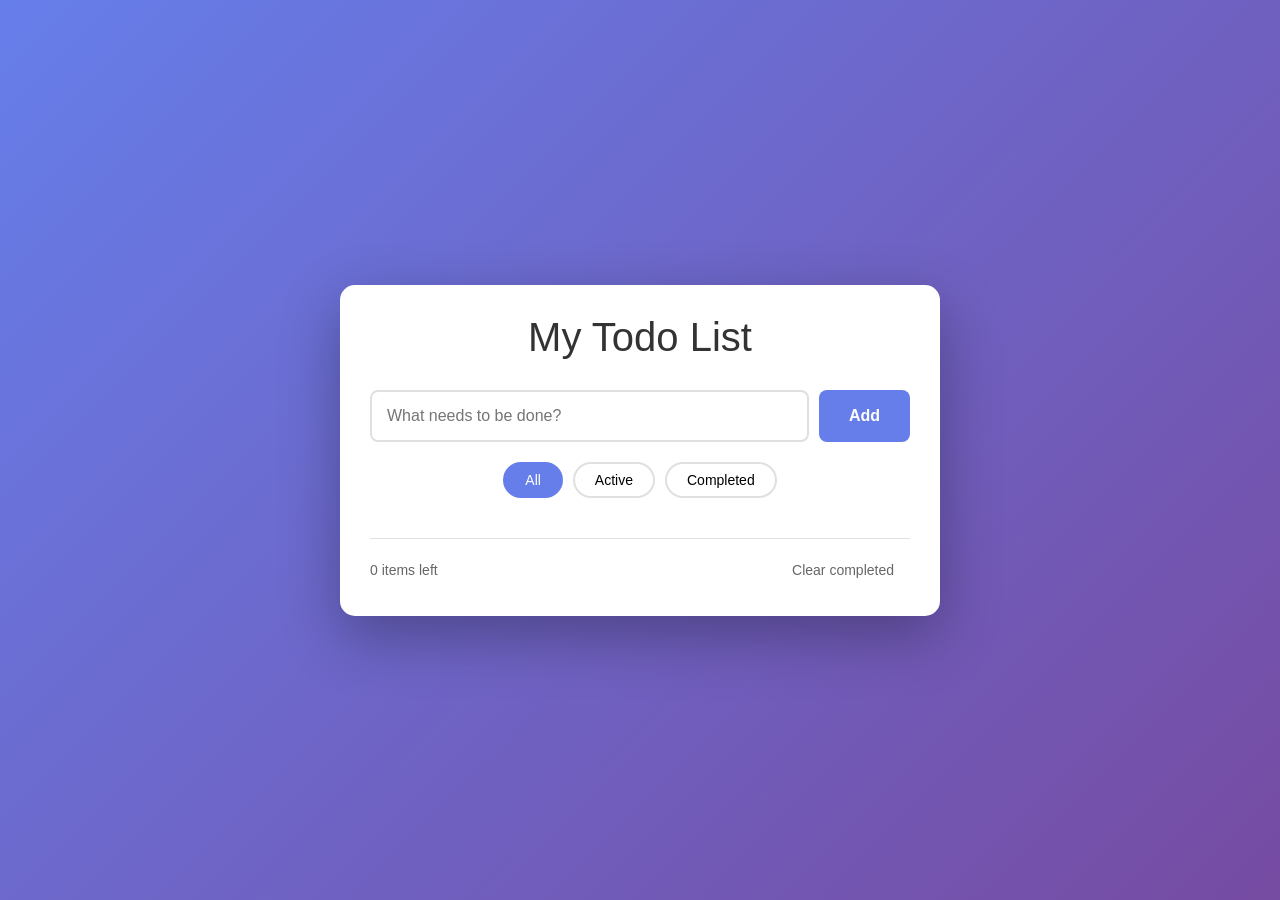
<file: index.html>
<!DOCTYPE html>
<html lang="en">
<head>
    <meta charset="UTF-8">
    <meta name="viewport" content="width=device-width, initial-scale=1.0">
    <title>Todo App</title>
    <link rel="stylesheet" href="styles.css">
</head>
<body>
    <div class="container">
        <h1>My Todo List</h1>

        <div class="input-section">
            <input type="text" id="todoInput" placeholder="What needs to be done?" autocomplete="off">
            <button id="addBtn">Add</button>
        </div>

        <div class="filters">
            <button class="filter-btn active" data-filter="all">All</button>
            <button class="filter-btn" data-filter="active">Active</button>
            <button class="filter-btn" data-filter="completed">Completed</button>
        </div>

        <ul id="todoList" class="todo-list"></ul>

        <div class="footer">
            <span id="itemCount">0 items left</span>
            <button id="clearCompleted">Clear completed</button>
        </div>
    </div>

    <script src="app.js"></script>
</body>
</html>
</file>
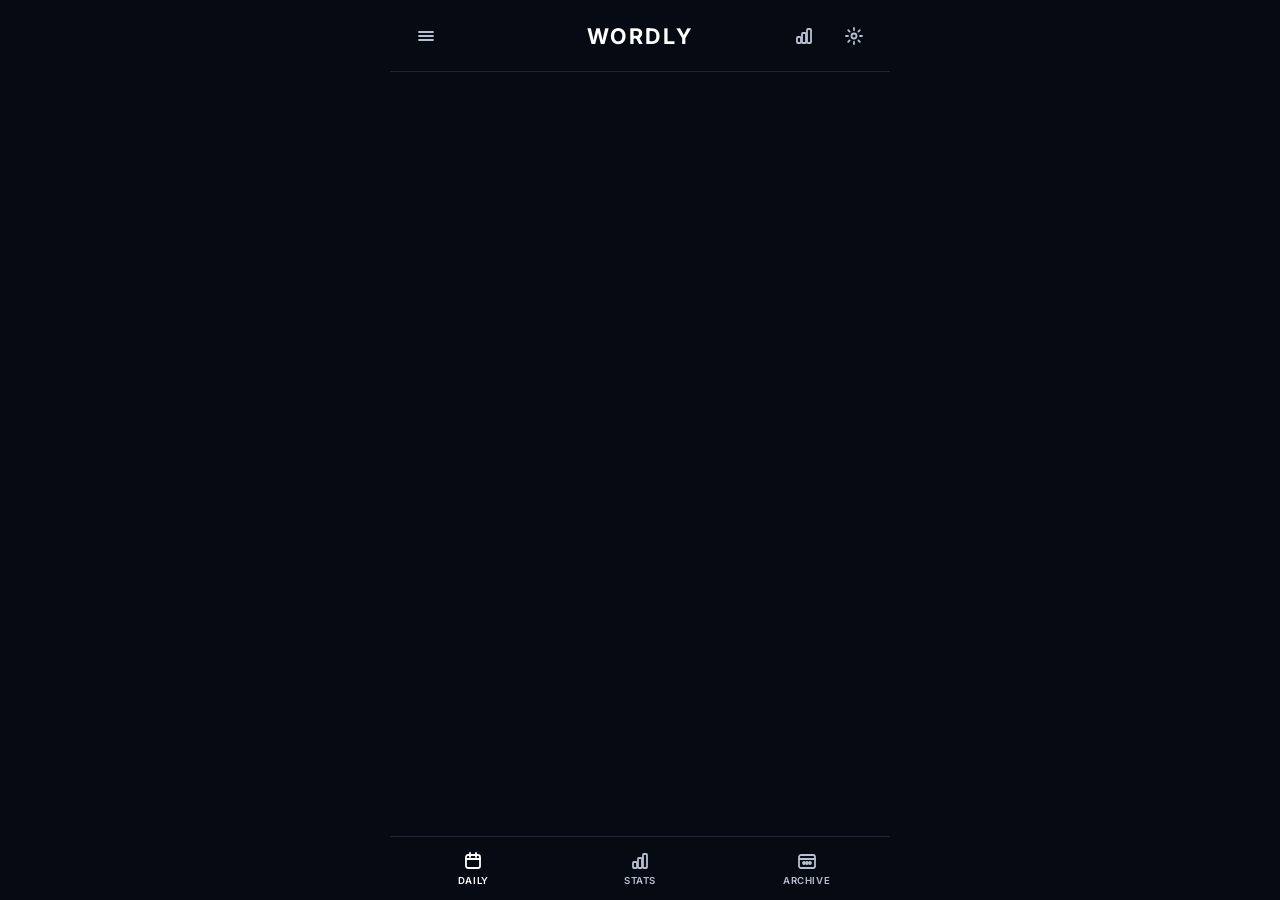
<file: lexis.html>
<!DOCTYPE html>
<html lang="en">
<head>
<meta charset="UTF-8">
<meta name="viewport" content="width=device-width, initial-scale=1.0">
<title>WORDLY</title>
<style>
@import url('https://fonts.googleapis.com/css2?family=Inter:wght@400;500;600;700&display=swap');

*, *::before, *::after { box-sizing: border-box; margin: 0; padding: 0; }

:root {
  --bg:           #060A12;
  --surface:      #101723;
  --border-empty: #1E2535;
  --border-filled:#3A4558;
  --text:         #FFFFFF;
  --text-2:       #B8C0D0;
  --green:        #65C466;
  --yellow:       #D9B43B;
  --gray:         #2D3545;
  --key-bg:       #1A2233;
  --tile-size:    62px;
  --tile-gap:     8px;
  --radius-tile:  12px;
  --radius-key:   10px;
}

html, body { height: 100%; }

body {
  background: var(--bg);
  color: var(--text);
  font-family: 'Inter', system-ui, -apple-system, sans-serif;
  height: 100dvh;
  display: flex;
  flex-direction: column;
  align-items: center;
  overflow: hidden;
}

/* ── Header ── */
header {
  width: 100%;
  max-width: 500px;
  height: 72px;
  flex-shrink: 0;
  display: flex;
  align-items: center;
  justify-content: space-between;
  padding: 0 20px;
  border-bottom: 1px solid var(--border-empty);
}

.header-side {
  display: flex;
  align-items: center;
  gap: 18px;
  width: 80px;
}

.header-side.right { justify-content: flex-end; }

.icon-btn {
  background: none;
  border: none;
  color: var(--text-2);
  cursor: pointer;
  padding: 6px;
  display: flex;
  align-items: center;
  justify-content: center;
  border-radius: 8px;
  transition: color 0.15s, background 0.15s;
}
.icon-btn:hover { color: var(--text); background: var(--surface); }

header h1 {
  font-size: 1.35rem;
  font-weight: 700;
  letter-spacing: 0.12em;
  color: var(--text);
}

/* ── Toast ── */
#toast {
  position: fixed;
  top: 88px;
  left: 50%;
  transform: translateX(-50%) translateY(-6px);
  background: var(--text);
  color: var(--bg);
  padding: 10px 22px;
  border-radius: 100px;
  font-size: 0.78rem;
  font-weight: 600;
  letter-spacing: 0.04em;
  opacity: 0;
  pointer-events: none;
  transition: opacity 0.15s, transform 0.15s;
  z-index: 200;
  white-space: nowrap;
}
#toast.show {
  opacity: 1;
  transform: translateX(-50%) translateY(0);
}

/* ── Main area ── */
#game-view {
  flex: 1;
  display: flex;
  flex-direction: column;
  align-items: center;
  width: 100%;
  max-width: 500px;
  overflow: hidden;
  min-height: 0;
}

/* ── Grid ── */
#grid-container {
  flex: 1;
  display: flex;
  align-items: center;
  justify-content: center;
  padding: 16px 20px 8px;
  min-height: 0;
}

#grid {
  display: grid;
  grid-template-rows: repeat(6, var(--tile-size));
  grid-template-columns: repeat(5, var(--tile-size));
  gap: var(--tile-gap);
}

/* ── Tile ── */
.tile {
  width: var(--tile-size);
  height: var(--tile-size);
  perspective: 400px;
  cursor: default;
}

.tile-inner {
  width: 100%;
  height: 100%;
  position: relative;
  transform-style: preserve-3d;
  transition: transform 0.35s cubic-bezier(0.45, 0.05, 0.55, 0.95);
}

.tile.flipped .tile-inner {
  transform: rotateY(180deg);
}

.tile-front,
.tile-back {
  position: absolute;
  inset: 0;
  display: flex;
  align-items: center;
  justify-content: center;
  font-size: 1.5rem;
  font-weight: 700;
  letter-spacing: 0.05em;
  backface-visibility: hidden;
  -webkit-backface-visibility: hidden;
  border-radius: var(--radius-tile);
  border: 1.5px solid var(--border-empty);
}

.tile-front {
  background: var(--bg);
  color: var(--text);
}

.tile-back {
  background: var(--gray);
  color: var(--text);
  border-color: transparent;
  transform: rotateY(180deg);
}

.tile-back.green  { background: var(--green); }
.tile-back.yellow { background: var(--yellow); }
.tile-back.gray   { background: var(--gray); }

/* letter pop on entry */
.tile.pop .tile-front {
  animation: tilePop 0.15s ease-out;
}

@keyframes tilePop {
  0%   { transform: scale(0.95); }
  60%  { transform: scale(1.04); border-color: var(--border-filled); }
  100% { transform: scale(1.0); }
}

.tile.filled .tile-front {
  border-color: var(--border-filled);
  background: var(--surface);
}

/* shake */
@keyframes shake {
  0%, 100% { transform: translateX(0); }
  15%  { transform: translateX(-7px); }
  30%  { transform: translateX(7px); }
  45%  { transform: translateX(-5px); }
  60%  { transform: translateX(5px); }
  75%  { transform: translateX(-3px); }
  90%  { transform: translateX(3px); }
}

/* win wave — translates on Y, Apple-style */
.tile.wave .tile-inner {
  animation: tileWave 0.5s ease-in-out forwards;
}

@keyframes tileWave {
  0%   { transform: rotateY(180deg) translateY(0); }
  25%  { transform: rotateY(180deg) translateY(-12px); }
  50%  { transform: rotateY(180deg) translateY(0px); }
  75%  { transform: rotateY(180deg) translateY(-5px); }
  100% { transform: rotateY(180deg) translateY(0); }
}

/* ── Keyboard ── */
#keyboard {
  width: 100%;
  max-width: 500px;
  padding: 0 6px 12px;
  flex-shrink: 0;
  display: flex;
  flex-direction: column;
  gap: 6px;
}

.kb-row {
  display: flex;
  justify-content: center;
  gap: 5px;
}

.key {
  height: 52px;
  min-width: 32px;
  padding: 0 4px;
  background: var(--key-bg);
  border: none;
  border-radius: var(--radius-key);
  color: var(--text);
  font-family: inherit;
  font-size: 0.78rem;
  font-weight: 600;
  letter-spacing: 0.04em;
  cursor: pointer;
  display: flex;
  align-items: center;
  justify-content: center;
  user-select: none;
  -webkit-tap-highlight-color: transparent;
  transition: background 0.18s, color 0.18s, transform 0.08s;
  flex: 1;
  max-width: 40px;
}

.key.wide { max-width: 60px; font-size: 0.66rem; letter-spacing: 0; }
.key:active { transform: scale(0.91); }

.key.green  { background: var(--green);  color: #fff; }
.key.yellow { background: var(--yellow); color: #fff; }
.key.gray   { background: var(--gray);   color: var(--text-2); }

/* ── Victory Card ── */
#victory-card {
  position: absolute;
  bottom: calc(var(--kb-height, 160px) + 16px);
  left: 50%;
  transform: translateX(-50%) translateY(12px);
  background: var(--surface);
  border: 1px solid var(--border-filled);
  border-radius: 18px;
  padding: 20px 28px;
  display: flex;
  flex-direction: column;
  align-items: flex-start;
  gap: 6px;
  min-width: 280px;
  opacity: 0;
  pointer-events: none;
  transition: opacity 0.25s, transform 0.25s cubic-bezier(0.34, 1.56, 0.64, 1);
  z-index: 60;
}
#victory-card.show {
  opacity: 1;
  pointer-events: all;
  transform: translateX(-50%) translateY(0);
}

.vc-top {
  display: flex;
  align-items: center;
  gap: 10px;
  width: 100%;
}

.vc-check {
  width: 28px;
  height: 28px;
  border-radius: 50%;
  background: var(--green);
  display: flex;
  align-items: center;
  justify-content: center;
  flex-shrink: 0;
}

.vc-check svg { display: block; }

.vc-title {
  font-size: 1rem;
  font-weight: 700;
  color: var(--text);
  flex: 1;
}

.vc-share {
  background: var(--green);
  border: none;
  border-radius: 10px;
  color: #fff;
  font-family: inherit;
  font-size: 0.75rem;
  font-weight: 700;
  letter-spacing: 0.04em;
  padding: 8px 18px;
  cursor: pointer;
  transition: background 0.15s, transform 0.08s;
  flex-shrink: 0;
}
.vc-share:hover  { background: #79d67a; }
.vc-share:active { transform: scale(0.94); }

.vc-word-line {
  font-size: 0.82rem;
  color: var(--text-2);
  font-weight: 500;
}
.vc-word-line strong {
  color: var(--green);
  font-weight: 700;
  letter-spacing: 0.04em;
}

.vc-divider {
  width: 100%;
  height: 1px;
  background: var(--border-empty);
  margin: 4px 0;
}

.vc-actions {
  display: flex;
  gap: 10px;
  width: 100%;
}

.vc-btn-secondary {
  flex: 1;
  background: var(--border-empty);
  border: none;
  border-radius: 10px;
  color: var(--text);
  font-family: inherit;
  font-size: 0.75rem;
  font-weight: 600;
  padding: 10px 0;
  cursor: pointer;
  transition: background 0.15s, transform 0.08s;
  text-align: center;
}
.vc-btn-secondary:hover  { background: var(--border-filled); }
.vc-btn-secondary:active { transform: scale(0.94); }

/* ── Loss Card ── */
#loss-card {
  position: absolute;
  bottom: calc(var(--kb-height, 160px) + 16px);
  left: 50%;
  transform: translateX(-50%) translateY(12px);
  background: var(--surface);
  border: 1px solid var(--border-empty);
  border-radius: 18px;
  padding: 20px 28px;
  display: flex;
  flex-direction: column;
  gap: 8px;
  min-width: 280px;
  opacity: 0;
  pointer-events: none;
  transition: opacity 0.25s, transform 0.25s cubic-bezier(0.34, 1.56, 0.64, 1);
  z-index: 60;
}
#loss-card.show {
  opacity: 1;
  pointer-events: all;
  transform: translateX(-50%) translateY(0);
}

.lc-label {
  font-size: 0.7rem;
  letter-spacing: 0.14em;
  color: var(--text-2);
  text-transform: uppercase;
  font-weight: 600;
}
.lc-word {
  font-size: 1.8rem;
  font-weight: 700;
  letter-spacing: 0.12em;
  color: var(--text);
  line-height: 1;
}
.lc-msg {
  font-size: 0.82rem;
  color: var(--text-2);
}
.lc-btn {
  margin-top: 4px;
  background: var(--surface);
  border: 1px solid var(--border-filled);
  border-radius: 10px;
  color: var(--text);
  font-family: inherit;
  font-size: 0.78rem;
  font-weight: 600;
  padding: 11px 0;
  cursor: pointer;
  transition: background 0.15s, transform 0.08s;
  text-align: center;
  letter-spacing: 0.04em;
}
.lc-btn:hover  { background: var(--border-empty); }
.lc-btn:active { transform: scale(0.96); }

/* ── Stats overlay ── */
#stats-view {
  display: none;
  flex-direction: column;
  width: 100%;
  max-width: 500px;
  flex: 1;
  padding: 24px 24px 16px;
  overflow-y: auto;
  gap: 20px;
}
#stats-view.active { display: flex; }

.stats-heading {
  font-size: 0.68rem;
  letter-spacing: 0.18em;
  text-transform: uppercase;
  color: var(--text-2);
  font-weight: 600;
}

.stats-cards {
  display: grid;
  grid-template-columns: repeat(4, 1fr);
  gap: 10px;
}

.stat-card {
  background: var(--surface);
  border-radius: 14px;
  padding: 14px 8px;
  display: flex;
  flex-direction: column;
  align-items: center;
  gap: 4px;
}
.stat-card .num {
  font-size: 1.7rem;
  font-weight: 700;
  color: var(--text);
  line-height: 1;
}
.stat-card .lbl {
  font-size: 0.62rem;
  color: var(--text-2);
  text-align: center;
  letter-spacing: 0.04em;
  font-weight: 500;
}

.dist-row {
  display: flex;
  align-items: center;
  gap: 8px;
  font-size: 0.78rem;
}
.dist-row .guess-num {
  color: var(--text-2);
  font-weight: 600;
  width: 12px;
  text-align: center;
  flex-shrink: 0;
}
.dist-bar-wrap {
  flex: 1;
  height: 26px;
  background: var(--surface);
  border-radius: 6px;
  overflow: hidden;
}
.dist-bar {
  height: 100%;
  background: var(--gray);
  border-radius: 6px;
  display: flex;
  align-items: center;
  padding: 0 10px;
  font-size: 0.72rem;
  font-weight: 700;
  color: var(--text);
  min-width: 28px;
  transition: width 0.6s cubic-bezier(0.4, 0, 0.2, 1);
}
.dist-bar.highlight { background: var(--green); }

/* ── Bottom Nav ── */
#bottom-nav {
  width: 100%;
  max-width: 500px;
  height: 64px;
  flex-shrink: 0;
  display: flex;
  align-items: center;
  border-top: 1px solid var(--border-empty);
  background: var(--bg);
}

.nav-btn {
  flex: 1;
  display: flex;
  flex-direction: column;
  align-items: center;
  justify-content: center;
  gap: 4px;
  background: none;
  border: none;
  color: var(--text-2);
  font-family: inherit;
  font-size: 0.6rem;
  font-weight: 600;
  letter-spacing: 0.06em;
  text-transform: uppercase;
  cursor: pointer;
  padding: 8px 0;
  transition: color 0.15s;
  -webkit-tap-highlight-color: transparent;
}
.nav-btn svg { transition: stroke 0.15s; }
.nav-btn.active { color: var(--text); }
.nav-btn.active svg { stroke: var(--text); }

/* ── Confetti ── */
#confetti-canvas {
  position: fixed;
  inset: 0;
  pointer-events: none;
  z-index: 49;
}

/* ── Responsive ── */
@media (max-width: 420px) {
  :root { --tile-size: 54px; --tile-gap: 6px; }
  .tile-front, .tile-back { font-size: 1.3rem; }
  .key { height: 48px; font-size: 0.74rem; }
  .key.wide { font-size: 0.62rem; max-width: 54px; }
  .stats-cards { grid-template-columns: repeat(2, 1fr); }
}
@media (max-width: 360px) {
  :root { --tile-size: 47px; --tile-gap: 5px; }
  .key { height: 44px; min-width: 26px; }
}
</style>
</head>
<body>

<header>
  <div class="header-side left">
    <button class="icon-btn" id="btn-menu" aria-label="Menu">
      <svg width="20" height="20" viewBox="0 0 20 20" fill="none" stroke="currentColor" stroke-width="1.8" stroke-linecap="round">
        <line x1="3" y1="6"  x2="17" y2="6"/>
        <line x1="3" y1="10" x2="17" y2="10"/>
        <line x1="3" y1="14" x2="17" y2="14"/>
      </svg>
    </button>
  </div>
  <h1>WORDLY</h1>
  <div class="header-side right">
    <button class="icon-btn" id="btn-stats" aria-label="Statistics">
      <svg width="20" height="20" viewBox="0 0 20 20" fill="none" stroke="currentColor" stroke-width="1.8" stroke-linecap="round" stroke-linejoin="round">
        <rect x="3"  y="11" width="4" height="6" rx="1"/>
        <rect x="8"  y="7"  width="4" height="10" rx="1"/>
        <rect x="13" y="3"  width="4" height="14" rx="1"/>
      </svg>
    </button>
    <button class="icon-btn" aria-label="Settings">
      <svg width="20" height="20" viewBox="0 0 20 20" fill="none" stroke="currentColor" stroke-width="1.8" stroke-linecap="round" stroke-linejoin="round">
        <circle cx="10" cy="10" r="2.5"/>
        <path d="M10 2v2M10 16v2M2 10h2M16 10h2M4.22 4.22l1.42 1.42M14.36 14.36l1.42 1.42M4.22 15.78l1.42-1.42M14.36 5.64l1.42-1.42"/>
      </svg>
    </button>
  </div>
</header>

<div id="toast"></div>
<canvas id="confetti-canvas"></canvas>

<!-- Game view -->
<div id="game-view" style="position:relative;">
  <div id="grid-container">
    <div id="grid"></div>
  </div>

  <div id="keyboard">
    <div class="kb-row" id="kb-row-0"></div>
    <div class="kb-row" id="kb-row-1"></div>
    <div class="kb-row" id="kb-row-2"></div>
  </div>

  <!-- Victory card -->
  <div id="victory-card">
    <div class="vc-top">
      <div class="vc-check">
        <svg width="14" height="14" viewBox="0 0 14 14" fill="none" stroke="#fff" stroke-width="2.2" stroke-linecap="round" stroke-linejoin="round">
          <polyline points="2,7 5.5,10.5 12,3.5"/>
        </svg>
      </div>
      <span class="vc-title">You got it!</span>
      <button class="vc-share">Share</button>
    </div>
    <p class="vc-word-line">The word was <strong id="vc-word"></strong></p>
    <div class="vc-divider"></div>
    <div class="vc-actions">
      <button class="vc-btn-secondary" id="vc-play-again">Play Again</button>
    </div>
  </div>

  <!-- Loss card -->
  <div id="loss-card">
    <span class="lc-label">The word was</span>
    <span class="lc-word" id="lc-word"></span>
    <span class="lc-msg">Better luck next time.</span>
    <button class="lc-btn" id="lc-play-again">Play Again</button>
  </div>
</div>

<!-- Stats view -->
<div id="stats-view">
  <span class="stats-heading">Statistics</span>
  <div class="stats-cards">
    <div class="stat-card"><span class="num" id="stat-played">0</span><span class="lbl">Played</span></div>
    <div class="stat-card"><span class="num" id="stat-win-pct">0%</span><span class="lbl">Win %</span></div>
    <div class="stat-card"><span class="num" id="stat-streak">0</span><span class="lbl">Streak</span></div>
    <div class="stat-card"><span class="num" id="stat-max-streak">0</span><span class="lbl">Best</span></div>
  </div>
  <span class="stats-heading">Guess Distribution</span>
  <div id="dist-chart"></div>
</div>

<script>
'use strict';

// ─────────────────────────────────────────────
// WORD LISTS
// ─────────────────────────────────────────────

// ~50 curated answer words (common, recognizable)
const ANSWERS = [
  'ADORE','AGENT','ALBUM','ALLEY','ANGEL','ANGER','APPLE','ARENA','ARROW','ATLAS',
  'AUDIO','BADGE','BAKER','BEACH','BEGIN','BELLE','BENCH','BERRY','BLADE','BLAND',
  'BLANK','BLAZE','BLISS','BLOCK','BLOOM','BLOWN','BOARD','BONUS','BOOZE','BRAIN',
  'BRAND','BRAVE','BREAD','BRINE','BRISK','BROKE','BROOK','BROTH','BROWN','BRUSH',
  'BUILD','BUILT','BUYER','CABIN','CAMEL','CANDY','CARGO','CARRY','CAUSE','CEDAR',
];

// Full valid word list (answers + extra valid guesses, ~250 words)
const VALID_WORDS = new Set([
'AARGH','AARON','ABACA','ABACI','ABACK','ABAFT','ABASE','ABASH','ABATE','ABBEY',
  'ABBOT','ABEAM','ABEND','ABETS','ABHOR','ABIDE','ABLED','ABLER','ABODE','ABORT',
  'ABOUT','ABOVE','ABSIT','ABUSE','ABUTS','ABUZZ','ABYSS','ACHED','ACHES','ACHOO',
  'ACIDS','ACING','ACKED','ACMES','ACNED','ACNES','ACORN','ACRES','ACRID','ACTED',
  'ACTIN','ACTOR','ACUTE','ADAGE','ADAMS','ADAPT','ADDED','ADDER','ADDLE','ADEPT',
  'ADIEU','ADIOS','ADLIB','ADMAN','ADMEN','ADMIN','ADMIT','ADMIX','ADOBE','ADOPT',
  'ADORE','ADORN','ADULT','ADZES','AEGIS','AERIE','AFFIX','AFIRE','AFOOT','AFORE',
  'AFOUL','AFTER','AGAIN','AGAPE','AGARS','AGATE','AGAVE','AGENT','AGILE','AGING',
  'AGLEY','AGLOW','AGONE','AGONY','AGORA','AGREE','AGUES','AHEAD','AHHHH','AHOLD',
  'AHOYS','AIDED','AIDER','AIDES','AILED','AIMED','AIMER','AIOLI','AIRED','AIRER',
  'AISLE','AITCH','AJUGA','ALACK','ALARM','ALBUM','ALDER','ALECK','ALEPH','ALERT',
  'ALGAE','ALGAL','ALGIN','ALIAS','ALIBI','ALICE','ALIEN','ALIGN','ALIKE','ALIVE',
  'ALKYD','ALKYL','ALLAH','ALLAN','ALLAY','ALLEN','ALLEY','ALLOT','ALLOW','ALLOY',
  'ALOES','ALOFT','ALOHA','ALONE','ALONG','ALOOF','ALOUD','ALPHA','ALTAR','ALTER',
  'ALTHO','ALTOS','ALUMS','ALWAY','AMAHS','AMASS','AMAZE','AMBER','AMBIT','AMBLE',
  'AMEBA','AMEND','AMENS','AMIDE','AMIGO','AMINE','AMINO','AMISS','AMITY','AMMOS',
  'AMONG','AMOUR','AMPED','AMPLE','AMPLY','AMUCK','AMUSE','AMYLS','ANDED','ANENT',
  'ANGEL','ANGER','ANGLE','ANGRY','ANGST','ANILE','ANIMA','ANIME','ANION','ANISE',
  'ANKHS','ANKLE','ANNAS','ANNEX','ANNIE','ANNOY','ANNUL','ANNUM','ANODE','ANOLE',
  'ANTED','ANTES','ANTIC','ANTIS','ANTSY','ANVIL','AORTA','APACE','APART','APERS',
  'APHID','APHIS','APIAN','APING','APISH','APNEA','APNIC','APORT','APPLE','APPLY',
  'APRIL','APRON','APSES','APSOS','APTLY','AQUAE','AQUAS','ARBOR','ARCED','ARDOR',
  'AREAL','AREAS','ARENA','ARGON','ARGOT','ARGUE','ARIAS','ARISE','ARITY','ARMED',
  'ARMOR','AROMA','AROSE','ARRAS','ARRAY','ARROW','ARSES','ARSON','ARTSY','ARUBA',
  'ARUMS','ASANA','ASCII','ASCOT','ASHEN','ASHES','ASIAN','ASIDE','ASKED','ASKER',
  'ASKEW','ASPEN','ASPIC','ASSAI','ASSAY','ASSED','ASSES','ASSET','ASTER','ASTIR',
  'ASTRO','ATILT','ATLAS','ATOLL','ATOMS','ATONE','ATRIA','ATTAR','ATTIC','AUDIO',
  'AUDIT','AUGER','AUGHT','AUGUR','AUNTS','AURAE','AURAL','AURAS','AURIC','AUTOS',
  'AVAIL','AVANT','AVAST','AVERS','AVERT','AVIAN','AVOID','AVOWS','AWAIT','AWAKE',
  'AWARD','AWARE','AWASH','AWAYS','AWFUL','AWING','AWOKE','AXELS','AXIAL','AXING',
  'AXIOM','AXLED','AXLES','AXMAN','AXMEN','AXONS','AYINS','AZINE','AZOIC','AZURE',
  'BABEL','BABES','BACKS','BACON','BADDY','BADGE','BADLY','BAGEL','BAGGY','BAHTS',
  'BAILS','BAIRN','BAITS','BAIZE','BAKED','BAKER','BAKES','BALDS','BALDY','BALED',
  'BALER','BALES','BALKS','BALKY','BALLS','BALLY','BALMS','BALMY','BALSA','BANAL',
  'BANDS','BANDY','BANES','BANGS','BANJO','BANKS','BANNS','BARBS','BARDS','BARED',
  'BARER','BARES','BARFS','BARFY','BARGE','BARIC','BARKS','BARKY','BARMS','BARMY',
  'BARNS','BARON','BARRY','BASAL','BASED','BASER','BASES','BASIC','BASIL','BASIN',
  'BASIS','BASKS','BASSI','BASSO','BASTE','BATCH','BATED','BATES','BATHE','BATHS',
  'BATIK','BATON','BATTY','BAUDS','BAULK','BAWDY','BAWLS','BAYED','BAYOU','BAZAR',
  'BEACH','BEADS','BEADY','BEAKS','BEAKY','BEAMS','BEAMY','BEANO','BEANS','BEARD',
  'BEARS','BEAST','BEATS','BEAUS','BEAUT','BEAUX','BEBOP','BEBUG','BECKS','BEDEW',
  'BEDIM','BEECH','BEEFS','BEEFY','BEEPS','BEERS','BEERY','BEETS','BEFIT','BEFOG',
  'BEGAN','BEGAT','BEGET','BEGIN','BEGOT','BEGUN','BEIGE','BEING','BELAY','BELCH',
  'BELIE','BELLE','BELLI','BELLS','BELLY','BELOW','BELTS','BENCH','BENDS','BENTS',
  'BERET','BERGS','BERMS','BERRY','BERTH','BERYL','BESET','BESOT','BESTS','BETAS',
  'BETEL','BETHS','BETTY','BEVEL','BEZEL','BHANG','BHOYS','BIBBS','BIBLE','BIDDY',
  'BIDED','BIDER','BIDES','BIDET','BIERS','BIFFS','BIFFY','BIGGY','BIGHT','BIGLY',
  'BIGOT','BIKED','BIKER','BIKES','BILES','BILGE','BILGY','BILKS','BILLS','BILLY',
  'BIMBO','BINDS','BINGE','BINGO','BIOME','BIPED','BIPOD','BIRCH','BIRDS','BIRTH',
  'BISON','BITCH','BITER','BITES','BITSY','BITTY','BLABS','BLACK','BLADE','BLAHS',
  'BLAIR','BLAKE','BLAME','BLAND','BLANK','BLARE','BLASH','BLAST','BLATS','BLAZE',
  'BLEAK','BLEAR','BLEAT','BLEBS','BLEED','BLEND','BLESS','BLEST','BLIMP','BLIND',
  'BLINI','BLINK','BLIPS','BLISS','BLITZ','BLOAT','BLOBS','BLOCK','BLOCS','BLOGS',
  'BLOKE','BLOND','BLOOD','BLOOM','BLOTS','BLOWN','BLOWS','BLOWY','BLUED','BLUER',
  'BLUES','BLUFF','BLUNT','BLURB','BLURS','BLURT','BLUSH','BOARD','BOARS','BOAST',
  'BOATS','BOBBY','BOCCE','BOCCI','BOCKS','BODED','BODES','BODGE','BOFFO','BOFFS',
  'BOGEY','BOGGY','BOGIE','BOGUS','BOILS','BOLAS','BOLLS','BOLOS','BOLTS','BOMBE',
  'BOMBS','BONDS','BONED','BONER','BONES','BONGO','BONGS','BONKS','BONNE','BONNY',
  'BONUS','BOOBS','BOOBY','BOOED','BOOKS','BOOKY','BOOMS','BOOMY','BOONS','BOORS',
  'BOOST','BOOTH','BOOTS','BOOTY','BOOZE','BOOZY','BORAX','BORED','BORER','BORES',
  'BORIC','BORNE','BORON','BOSKY','BOSOM','BOSON','BOSSA','BOSSY','BOSUN','BOTCH',
  'BOUGH','BOULE','BOUND','BOUTS','BOWED','BOWEL','BOWER','BOWIE','BOWLS','BOXED',
  'BOXER','BOXES','BOZOS','BRACE','BRACK','BRACT','BRADS','BRAES','BRAGS','BRAID',
  'BRAIN','BRAKE','BRAND','BRANS','BRANT','BRASH','BRASS','BRATS','BRAVA','BRAVE',
  'BRAVO','BRAWL','BRAWN','BRAYS','BRAZE','BREAD','BREAK','BREAM','BREED','BRENT',
  'BREVE','BREWS','BRIAN','BRIAR','BRIBE','BRICK','BRIDE','BRIEF','BRIER','BRIES',
  'BRIGS','BRIMS','BRINE','BRING','BRINK','BRINY','BRISK','BROAD','BROIL','BROKE',
  'BROMO','BRONC','BRONX','BROOD','BROOK','BROOM','BROTH','BROWN','BROWS','BRUCE',
  'BRUIN','BRUIT','BRUNG','BRUNT','BRUSH','BRUSK','BRUTE','BRYAN','BUBBA','BUCKS',
  'BUDDY','BUDGE','BUENA','BUENO','BUFFA','BUFFO','BUFFS','BUGGY','BUGLE','BUILD',
  'BUILT','BULBS','BULGE','BULGY','BULKS','BULKY','BULLS','BULLY','BUMPH','BUMPS',
  'BUMPY','BUNCH','BUNCO','BUNDS','BUNGS','BUNKO','BUNKS','BUNNY','BUNTS','BUOYS',
  'BURET','BURGS','BURKE','BURLS','BURLY','BURNS','BURNT','BURPS','BURRO','BURRS',
  'BURRY','BURST','BUSBY','BUSED','BUSES','BUSHY','BUSKS','BUSTS','BUSTY','BUTCH',
  'BUTTE','BUTTS','BUTYL','BUXOM','BUYER','BUZZY','BWANA','BYLAW','BYRES','BYTES',
  'BYWAY','CABAL','CABBY','CABIN','CABLE','CACAO','CACHE','CACTI','CADDY','CADET',
  'CADGE','CADRE','CAFES','CAGED','CAGER','CAGES','CAGEY','CAIRN','CAKED','CAKES',
  'CALIX','CALKS','CALLA','CALLS','CALMS','CALVE','CALYX','CAMEL','CAMEO','CAMPO',
  'CAMPS','CAMPY','CANAL','CANDY','CANED','CANER','CANES','CANNA','CANNY','CANOE',
  'CANON','CANST','CANTO','CANTS','CAPED','CAPER','CAPES','CAPON','CAPOS','CARAT',
  'CARDS','CARED','CARER','CARES','CARET','CAREY','CARGO','CARLO','CARNE','CARNY',
  'CAROB','CAROL','CAROM','CARON','CARPS','CARPY','CARRY','CARTE','CARTS','CARVE',
  'CASAS','CASED','CASES','CASEY','CASIO','CASKS','CASTE','CASTS','CASUS','CATCH',
  'CATER','CATTY','CAULK','CAULS','CAUSE','CAVED','CAVES','CAVIL','CAWED','CEASE',
  'CEDAR','CEDED','CEDER','CEDES','CEILS','CELEB','CELLO','CELLS','CENTO','CENTS',
  'CHAFE','CHAFF','CHAIN','CHAIR','CHALK','CHAMP','CHANT','CHAOS','CHAPS','CHARD',
  'CHARM','CHARS','CHART','CHARY','CHASE','CHASM','CHATS','CHAWS','CHEAP','CHEAT',
  'CHECK','CHEEK','CHEEP','CHEER','CHEFS','CHERT','CHESS','CHEST','CHEVY','CHEWS',
  'CHEWY','CHICK','CHIDE','CHIEF','CHIFF','CHILD','CHILE','CHILI','CHILL','CHIME',
  'CHIMP','CHINA','CHINE','CHINK','CHINO','CHINS','CHIPS','CHIRP','CHITS','CHIVE',
  'CHOCK','CHOIR','CHOKE','CHOMP','CHOOS','CHOPS','CHORD','CHORE','CHOSE','CHOWS',
  'CHRIS','CHUCK','CHUFF','CHUGS','CHUMP','CHUMS','CHUNK','CHURL','CHURN','CHUTE',
  'CIDER','CIGAR','CILIA','CILLS','CINCH','CINDY','CIRCA','CIRRI','CISCO','CITED',
  'CITES','CIVET','CIVIC','CIVIL','CIVVY','CLACK','CLADS','CLAIM','CLAMP','CLAMS',
  'CLANG','CLANK','CLANS','CLAPS','CLARA','CLARK','CLASH','CLASP','CLASS','CLAVE',
  'CLAWS','CLAYS','CLEAN','CLEAR','CLEAT','CLEFS','CLEFT','CLERK','CLEWS','CLICK',
  'CLIFF','CLIMB','CLIME','CLING','CLINK','CLIPS','CLOAK','CLOCK','CLODS','CLOGS',
  'CLOMP','CLONE','CLOPS','CLOSE','CLOTH','CLOTS','CLOUD','CLOUT','CLOVE','CLOWN',
  'CLOYS','CLUBS','CLUCK','CLUED','CLUES','CLUMP','CLUNG','CLUNK','COACH','COALS',
  'COAST','COATI','COATS','COBRA','COCAS','COCCI','COCKS','COCKY','COCOA','COCOS',
  'CODAS','CODED','CODER','CODES','CODEX','CODON','COEDS','COHEN','COHOS','COIFS',
  'COILS','COINS','COKED','COKES','COLAS','COLDS','COLIC','COLIN','COLON','COLOR',
  'COLTS','COMAS','COMBO','COMBS','COMER','COMES','COMET','COMFY','COMIC','COMMA',
  'COMPS','CONCH','CONDO','CONED','CONES','CONEY','CONGA','CONGO','CONIC','CONKS',
  'CONST','COOCH','COOED','COOKS','COOKY','COOLS','COONS','COOPS','COOTS','COPED',
  'COPER','COPES','COPRA','COPSE','COQUI','CORAL','CORDS','CORDY','CORED','CORER',
  'CORES','CORGI','CORKS','CORKY','CORMS','CORNS','CORNU','CORNY','CORPS','COSET',
  'COSTA','COSTS','COTES','COTTA','COUCH','COUGH','COULD','COUNT','COUPE','COUPS',
  'COURT','COUTH','COVEN','COVER','COVES','COVET','COVEY','COWED','COWER','COWLS',
  'COWRY','COXED','COXES','COYER','COYLY','COYPU','COZEN','CRABS','CRACK','CRAFT',
  'CRAGS','CRAIG','CRAMP','CRAMS','CRANE','CRANK','CRAPS','CRASH','CRASS','CRATE',
  'CRAVE','CRAWL','CRAWS','CRAZE','CRAZY','CREAK','CREAM','CREDO','CREED','CREEK',
  'CREEL','CREEP','CREME','CREPE','CREPT','CRESS','CREST','CREWS','CRIBS','CRICK',
  'CRIED','CRIER','CRIES','CRIME','CRIMP','CRINK','CRISP','CRITS','CROAK','CROCK',
  'CROCS','CROFT','CRONE','CRONY','CROOK','CROON','CROPS','CROSS','CROUP','CROWD',
  'CROWN','CROWS','CRUDE','CRUDS','CRUEL','CRUET','CRUFT','CRUMB','CRUMP','CRUSE',
  'CRUSH','CRUST','CRYPT','CUBBY','CUBED','CUBER','CUBES','CUBIC','CUBIT','CUFFS',
  'CUING','CUKES','CULLS','CULPA','CULTS','CUMIN','CUNTS','CUPID','CUPPA','CUPPY',
  'CURBS','CURDS','CURDY','CURED','CURER','CURES','CURIA','CURIE','CURIO','CURLS',
  'CURLY','CURRY','CURSE','CURVE','CURVY','CUSHY','CUSPS','CUSPY','CUTER','CUTIE',
  'CUTUP','CYBER','CYCAD','CYCLE','CYNIC','CYSTS','CZARS','CZECH','DACHA','DADDY',
  'DADOS','DAFFY','DAILY','DAIRY','DAISY','DALES','DALLY','DAMES','DAMNS','DAMPS',
  'DANCE','DANDY','DANNY','DARED','DARER','DARES','DARKS','DARKY','DARNS','DARTS',
  'DASHY','DATED','DATER','DATES','DATUM','DAUBS','DAUNT','DAVID','DAVIS','DAVIT',
  'DAWNS','DAZED','DAZES','DEADS','DEALS','DEALT','DEANS','DEARS','DEARY','DEATH',
  'DEBAR','DEBIT','DEBTS','DEBUG','DEBUT','DECAF','DECAL','DECAY','DECKS','DECOR',
  'DECOY','DECRY','DEEDS','DEEMS','DEEPS','DEFER','DEFOG','DEFUN','DEGAS','DEGUM',
  'DEICE','DEIFY','DEIGN','DEISM','DEIST','DEITY','DELAY','DELFT','DELHI','DELIS',
  'DELLS','DELTA','DELVE','DEMIT','DEMON','DEMOS','DEMUR','DENIM','DENSE','DENTS',
  'DEPOT','DEPTH','DEQUE','DERBY','DEREK','DESEX','DESKS','DETER','DEUCE','DEVEL',
  'DEVIL','DEVON','DEWED','DEWEY','DHOWS','DIALS','DIANA','DIANE','DIARY','DIAZO',
  'DICED','DICER','DICES','DICEY','DICKE','DICKS','DICKY','DICOT','DICTA','DICTU',
  'DICUT','DIDDY','DIDOS','DIDOT','DIDST','DIEGO','DIEMS','DIEST','DIETH','DIETS',
  'DIFFS','DIGIT','DIKED','DIKES','DILDO','DILLS','DILLY','DIMER','DIMES','DIMLY',
  'DINAR','DINED','DINER','DINES','DINGO','DINGS','DINGY','DINKS','DINKY','DINTS',
  'DIODE','DIPPY','DIPSO','DIRER','DIRGE','DIRKS','DIRTS','DIRTY','DISCO','DISCS',
  'DISHY','DISKS','DITCH','DITTO','DITTY','DIVAN','DIVAS','DIVED','DIVER','DIVES',
  'DIVOT','DIVVY','DIXIT','DIZZY','DJINN','DOCKS','DODGE','DODGY','DODOS','DOERS',
  'DOEST','DOETH','DOFFS','DOGES','DOGGO','DOGGY','DOGIE','DOGMA','DOILY','DOING',
  'DOLCE','DOLED','DOLES','DOLLS','DOLLY','DOLOR','DOLTS','DOMED','DOMES','DONEE',
  'DONNA','DONOR','DONUT','DOOMS','DOORS','DOOZY','DOPED','DOPER','DOPES','DOPEY',
  'DORKS','DORKY','DORMS','DOSED','DOSER','DOSES','DOTED','DOTER','DOTES','DOTTY',
  'DOUBT','DOUGH','DOUSE','DOVER','DOVES','DOVEY','DOWDY','DOWEL','DOWER','DOWNS',
  'DOWNY','DOWRY','DOWSE','DOXIE','DOYEN','DOZED','DOZEN','DOZER','DOZES','DRABS',
  'DRAFT','DRAGS','DRAIN','DRAKE','DRAMA','DRAMS','DRANK','DRAPE','DRAWL','DRAWN',
  'DRAWS','DRAYS','DREAD','DREAM','DREAR','DRECK','DREGS','DRESS','DRIBS','DRIED',
  'DRIER','DRIES','DRIFT','DRILL','DRILY','DRINK','DRIPS','DRIVE','DROID','DROLL',
  'DRONE','DROOL','DROOP','DROPS','DROSS','DROVE','DROWN','DRUBS','DRUGS','DRUID',
  'DRUMS','DRUNK','DRYAD','DRYER','DRYLY','DUALS','DUBAI','DUCAL','DUCAT','DUCES',
  'DUCHY','DUCKS','DUCKY','DUCTS','DUDDY','DUDES','DUELS','DUETS','DUFFS','DUKES',
  'DULLS','DULLY','DULSE','DUMMY','DUMPS','DUMPY','DUNCE','DUNES','DUNGS','DUNGY',
  'DUNKS','DUNNO','DUOMO','DUPED','DUPER','DUPES','DUPLE','DURST','DUSKS','DUSKY',
  'DUSTS','DUSTY','DUTCH','DUVET','DWARF','DWEEB','DWELL','DWELT','DYADS','DYERS',
  'DYING','DYKES','DYLAN','DYNES','EAGER','EAGLE','EARED','EARLS','EARLY','EARNS',
  'EARTH','EASED','EASEL','EASES','EASTS','EATEN','EATER','EAVES','EBBED','EBONY',
  'EBOOK','ECHOS','ECLAT','EDDIE','EDEMA','EDGAR','EDGED','EDGER','EDGES','EDICT',
  'EDIFY','EDITS','EDUCE','EERIE','EGADS','EGGED','EGGER','EGRET','EGYPT','EIDER',
  'EIGHT','EJECT','EKING','ELAND','ELANS','ELATE','ELBOW','ELDER','ELECT','ELEGY',
  'ELFIN','ELIDE','ELITE','ELLEN','ELLIS','ELOPE','ELUDE','ELVES','ELVIS','EMACS',
  'EMAIL','EMBED','EMBER','EMCEE','EMEND','EMERY','EMILY','EMIRS','EMITS','EMOTE',
  'EMPTY','ENACT','ENDED','ENDER','ENDIF','ENDOW','ENDUE','ENEMA','ENEMY','ENJOY',
  'ENNUI','ENROL','ENSUE','ENTER','ENTRY','ENVOI','ENVOY','EPACT','EPEES','EPHAH',
  'EPHOD','EPICS','EPOCH','EPOXY','EPSOM','EPSON','EQUAL','EQUIP','ERASE','ERECT',
  'ERODE','ERRED','ERROR','ERUCT','ERUPT','ESSAY','ESSES','ESSEX','ESTER','ESTOP',
  'ETEXT','ETHER','ETHIC','ETHOS','ETHYL','ETUDE','EUROS','EVADE','EVANS','EVENS',
  'EVENT','EVERY','EVICT','EVILS','EVOKE','EXACT','EXALT','EXAMS','EXCEL','EXCON',
  'EXEAT','EXECS','EXERT','EXILE','EXIST','EXITS','EXPAT','EXPEL','EXPOS','EXTOL',
  'EXTRA','EXUDE','EXULT','EXURB','EYERS','EYING','EYRIE','FABLE','FACED','FACER',
  'FACES','FACET','FACIE','FACTO','FACTS','FADDY','FADED','FADER','FADES','FAERY',
  'FAGOT','FAILS','FAINT','FAIRE','FAIRS','FAIRY','FAITH','FAKED','FAKER','FAKES',
  'FAKIR','FALLS','FALSE','FAMED','FAMES','FANCY','FANGS','FANIN','FANNY','FARAD',
  'FARCE','FARED','FARES','FARMS','FARTS','FASTS','FATAL','FATED','FATES','FATLY',
  'FATSO','FATTY','FATWA','FAULT','FAUNA','FAUNS','FAVOR','FAWNS','FAWNY','FAXED',
  'FAXER','FAXES','FAZED','FAZES','FEARS','FEAST','FEATS','FECAL','FECES','FEEDS',
  'FEELS','FEIGN','FEINT','FEIST','FELLA','FELLS','FELON','FELTS','FEMME','FEMUR',
  'FENCE','FENDS','FENNY','FERAL','FERMI','FERNS','FERNY','FERRY','FETAL','FETCH',
  'FETED','FETES','FETID','FETOR','FETUS','FEUAR','FEUDS','FEUED','FEVER','FEWER',
  'FIATS','FIBER','FIBRE','FICHE','FICHU','FIEFS','FIELD','FIEND','FIERY','FIFES',
  'FIFTH','FIFTY','FIGHT','FILAR','FILCH','FILED','FILER','FILES','FILET','FILLS',
  'FILLY','FILME','FILMS','FILMY','FILTH','FINAL','FINCH','FINDS','FINED','FINER',
  'FINES','FINIF','FINIS','FINKS','FINNY','FIORD','FIRED','FIRER','FIRES','FIRMA',
  'FIRMS','FIRST','FIRTH','FISHY','FISTS','FISTY','FITLY','FIVER','FIVES','FIXED',
  'FIXER','FIXES','FIXIT','FIZZY','FJORD','FLABS','FLACK','FLAGS','FLAIL','FLAIR',
  'FLAKE','FLAKS','FLAKY','FLAME','FLAMS','FLANK','FLAPS','FLARE','FLASH','FLASK',
  'FLATS','FLAWS','FLAYS','FLEAS','FLECK','FLEES','FLEET','FLESH','FLICK','FLICS',
  'FLIED','FLIER','FLIES','FLING','FLINT','FLIPS','FLIRT','FLITS','FLOAT','FLOCK',
  'FLOES','FLOGS','FLOOD','FLOOR','FLOPS','FLORA','FLOSS','FLOUR','FLOUT','FLOWN',
  'FLOWS','FLOYD','FLUBS','FLUES','FLUFF','FLUID','FLUKE','FLUKY','FLUME','FLUNG',
  'FLUNK','FLUSH','FLUTE','FLYBY','FLYER','FOALS','FOAMS','FOAMY','FOCAL','FOCUS',
  'FOGEY','FOGGY','FOILS','FOIST','FOLDS','FOLIA','FOLIC','FOLIO','FOLKS','FOLKY',
  'FOLLY','FONDU','FONTS','FOODS','FOOLS','FOOTS','FORAY','FORCE','FORDS','FORES',
  'FORGE','FORGO','FORKS','FORKY','FORMA','FORMS','FORTE','FORTH','FORTS','FORTY',
  'FORUM','FOSSA','FOSSE','FOTOS','FOULS','FOUND','FOUNT','FOURS','FOVEA','FOWLS',
  'FOXED','FOXES','FOYER','FRAIL','FRAME','FRANC','FRANK','FRATS','FRAUD','FRAYS',
  'FREAK','FREED','FREER','FREES','FRESH','FRETS','FRIAR','FRIED','FRIER','FRIES',
  'FRIGS','FRILL','FRISK','FRIZZ','FROCK','FROGS','FROND','FRONT','FROSH','FROST',
  'FROTH','FROWN','FROZE','FRUIT','FRUMP','FRYER','FTPED','FUCKS','FUDGE','FUDGY',
  'FUELS','FUGAL','FUGIT','FUGUE','FULLS','FULLY','FUMED','FUMER','FUMES','FUNDS',
  'FUNGI','FUNGO','FUNKS','FUNKY','FUNNY','FURLS','FUROR','FURRY','FURZE','FUSED',
  'FUSEE','FUSES','FUSSY','FUSTY','FUTON','FUZED','FUZES','FUZZY','GABBY','GABLE',
  'GAFFE','GAFFS','GAGES','GAILY','GAINS','GAITS','GALAS','GALES','GALLS','GAMBA',
  'GAMED','GAMER','GAMES','GAMEY','GAMIC','GAMIN','GAMMA','GAMUT','GANEF','GANGS',
  'GAOLS','GAPED','GAPER','GAPES','GAPPY','GARBS','GARDE','GASES','GASPS','GASSY',
  'GATED','GATES','GATOR','GAUDY','GAUGE','GAUNT','GAUSS','GAUZE','GAUZY','GAVEL',
  'GAWKS','GAWKY','GAYER','GAYLY','GAZED','GAZER','GAZES','GEARS','GECKO','GEEKS',
  'GEESE','GELDS','GENES','GENET','GENIE','GENII','GENRE','GENTS','GENUS','GEODE',
  'GEOID','GERMS','GESSO','GETUP','GHANA','GHOST','GHOTI','GHOUL','GIANT','GIBED',
  'GIBER','GIBES','GIDDY','GIFTS','GIGAS','GIGUE','GILDS','GILLS','GILTS','GIMEL',
  'GIMME','GIMPS','GIMPY','GINNY','GIPSY','GIRDS','GIRLS','GIRLY','GIROS','GIRTH',
  'GIRTS','GISMO','GISTS','GIVEN','GIVER','GIVES','GIZMO','GLADE','GLADS','GLAND',
  'GLANS','GLARE','GLARY','GLASS','GLAZE','GLEAM','GLEAN','GLEBE','GLEES','GLENN',
  'GLENS','GLIDE','GLINT','GLITZ','GLOAT','GLOBE','GLOBS','GLOMS','GLOOM','GLORY',
  'GLOSS','GLOVE','GLOWS','GLUED','GLUER','GLUES','GLUEY','GLUON','GLUTS','GLYPH',
  'GNARL','GNASH','GNATS','GNAWS','GNOME','GOADS','GOALS','GOATS','GODLY','GOERS',
  'GOEST','GOETH','GOFER','GOING','GOLDS','GOLEM','GOLFS','GOLLY','GONAD','GONER',
  'GONGS','GONNA','GONZO','GOODS','GOODY','GOOEY','GOOFS','GOOFY','GOOKS','GOOKY',
  'GOONS','GOONY','GOOPY','GOOSE','GOOSY','GORED','GORES','GORGE','GORSE','GOTHS',
  'GOTTA','GOUDA','GOUGE','GOURD','GOUTS','GOUTY','GOWNS','GOYIM','GRABS','GRACE',
  'GRADE','GRADS','GRAFT','GRAIL','GRAIN','GRAMS','GRAND','GRANT','GRAPE','GRAPH',
  'GRAPY','GRASP','GRASS','GRATA','GRATE','GRAVE','GRAVY','GRAYS','GRAZE','GREAT',
  'GREBE','GREED','GREEK','GREEN','GREET','GREPS','GREYS','GRIDS','GRIEF','GRIFT',
  'GRILL','GRIME','GRIMY','GRIND','GRINS','GRIPE','GRIPS','GRIST','GRITS','GROAN',
  'GROAT','GRODY','GROGS','GROIN','GROKS','GRONK','GROOK','GROOM','GROPE','GROSS',
  'GROUP','GROUT','GROVE','GROWL','GROWN','GROWS','GRUBS','GRUEL','GRUFF','GRUMP',
  'GRUNT','GUANO','GUARD','GUAVA','GUESS','GUEST','GUIDE','GUILD','GUILE','GUILT',
  'GUISE','GULAG','GULCH','GULES','GULFS','GULLS','GULLY','GULPS','GUMBO','GUMMY',
  'GUNKS','GUNKY','GUNNY','GUPPY','GURUS','GUSHY','GUSTO','GUSTS','GUSTY','GUTSY',
  'GUTTA','GUTTY','GUYED','GWINE','GYPPY','GYPSY','GYROS','GYVED','GYVES','HABIT',
  'HACKS','HADDA','HADES','HADST','HAFTA','HAFTS','HAIKU','HAILS','HAIRS','HAIRY',
  'HAITI','HALED','HALER','HALES','HALLO','HALLS','HALMA','HALOS','HALTS','HALVE',
  'HAMES','HAMMY','HAMZA','HANDS','HANDY','HANGS','HANKS','HANKY','HAPAX','HAPLY',
  'HAPPY','HARDY','HAREM','HARES','HARKS','HARMS','HARPS','HARPY','HARRY','HARSH',
  'HARTS','HARUM','HASPS','HASTE','HASTY','HATCH','HATED','HATER','HATES','HAULS',
  'HAUNT','HAUTE','HAVEN','HAVES','HAVOC','HAWED','HAWKS','HAYED','HAYER','HAYES',
  'HAYEY','HAZED','HAZEL','HAZER','HAZES','HEADS','HEADY','HEALS','HEAPS','HEARD',
  'HEARS','HEART','HEATH','HEATS','HEAVE','HEAVY','HEDGE','HEEDS','HEELS','HEERD',
  'HEFTS','HEFTY','HEIGH','HEIRS','HEIST','HELEN','HELIX','HELLO','HELLS','HELMS',
  'HELPS','HEMPS','HEMPY','HENCE','HENGE','HENNA','HENRY','HERBS','HERBY','HERDS',
  'HEREM','HERES','HERON','HEROS','HERTZ','HEWED','HEWER','HEXAD','HEXED','HEXER',
  'HEXES','HICKS','HIDER','HIDES','HIGHS','HIKED','HIKER','HIKES','HILAR','HILLS',
  'HILLY','HILTS','HILUM','HIMBO','HINDS','HINDU','HINGE','HINTS','HIPPO','HIPPY',
  'HIRED','HIRER','HIRES','HITCH','HIVED','HIVER','HIVES','HOAGY','HOARD','HOARS',
  'HOARY','HOBBY','HOBOS','HOCKS','HOCUS','HODAD','HOERS','HOGAN','HOIST','HOKEY',
  'HOKUM','HOLDS','HOLED','HOLER','HOLES','HOLEY','HOLLY','HOLON','HOMED','HOMER',
  'HOMES','HOMEY','HOMME','HOMOS','HONDA','HONED','HONER','HONES','HONEY','HONKS',
  'HONKY','HONOR','HOOCH','HOODS','HOOEY','HOOFS','HOOKS','HOOKY','HOOPS','HOOTS',
  'HOPED','HOPER','HOPES','HOPPY','HORDE','HORNS','HORNY','HORSE','HORSY','HOSED',
  'HOSES','HOSTS','HOTEL','HOTLY','HOUND','HOURI','HOURS','HOUSE','HOVEL','HOVER',
  'HOWDY','HOWLS','HOWTO','HUBBA','HUBBY','HUFFS','HUFFY','HUGER','HULAS','HULKS',
  'HULKY','HULLO','HULLS','HUMAN','HUMID','HUMOR','HUMPF','HUMPH','HUMPS','HUMPY',
  'HUMUS','HUNCH','HUNKS','HUNKY','HUNTS','HURLS','HURLY','HURRY','HURTS','HUSKS',
  'HUSKY','HUSSY','HUTCH','HUZZA','HYDRA','HYDRO','HYENA','HYING','HYMEN','HYMNS',
  'HYPED','HYPER','HYPES','HYPOS','IAMBS','ICERS','ICHOR','ICIER','ICILY','ICING',
  'ICONS','IDAHO','IDEAL','IDEAS','IDIOM','IDIOT','IDLED','IDLER','IDLES','IDOLS',
  'IDYLL','IDYLS','IGLOO','IKATS','IKONS','ILEUM','ILEUS','ILIAC','ILIUM','IMAGE',
  'IMAGO','IMAMS','IMBED','IMBUE','IMMIX','IMPEL','IMPLY','IMPRO','INANE','INAPT',
  'INBOX','INCUR','INDEX','INDIA','INDIE','INEPT','INERT','INFER','INFIX','INFRA',
  'INGOT','INJUN','INKED','INKER','INLAY','INLET','INNER','INODE','INPUT','INSET',
  'INTEL','INTER','INTRA','INTRO','INURE','IOCTL','IODIC','IONIC','IOTAS','IRAQI',
  'IRATE','IRISH','IRKED','IRONS','IRONY','ISAAC','ISLAM','ISLES','ISLET','ISSUE',
  'ITALY','ITCHY','ITEMS','IVIED','IVIES','IVORY','IXNAY','JACKS','JACOB','JADED',
  'JADES','JAGGY','JAILS','JAKES','JAMBS','JAMES','JAMIE','JAMMY','JANES','JANET',
  'JAPAN','JASON','JAUNT','JAWED','JAZZY','JEANS','JEEPS','JEERS','JELLO','JELLS',
  'JELLY','JENNY','JERKS','JERKY','JERRY','JESSE','JESTS','JESUS','JETTY','JEWEL',
  'JIBED','JIBER','JIBES','JIFFS','JIFFY','JIHAD','JILTS','JIMMY','JINGO','JINGS',
  'JINKS','JINNS','JIVED','JIVES','JOCKS','JOEYS','JOHNS','JOINS','JOINT','JOIST',
  'JOKED','JOKER','JOKES','JOLLY','JOLTS','JONES','JOULE','JOUST','JOWLS','JOWLY',
  'JOYCE','JOYED','JUDGE','JUDOS','JUICE','JUICY','JUJUS','JUKES','JULEP','JULIA',
  'JULIE','JUMBO','JUMPS','JUMPY','JUNCO','JUNKS','JUNKY','JUNTA','JUROR','JUSTE',
  'JUTES','KABOB','KAIAK','KALES','KAPOK','KAPPA','KAPUT','KARAT','KAREN','KARMA',
  'KATHY','KATIE','KAYAK','KAYOS','KAZOO','KEBAB','KEBOB','KEELS','KEENS','KEEPS',
  'KEFIR','KEITH','KELLY','KELPS','KELPY','KENAF','KENNY','KENYA','KEPIS','KERBS',
  'KERFS','KERNS','KERRY','KETCH','KEVIN','KEYED','KEYER','KHAKI','KHANS','KICKS',
  'KICKY','KIDDO','KIKES','KILLS','KILNS','KILOS','KILTS','KILTY','KINDA','KINDS',
  'KINGS','KINKS','KINKY','KIOSK','KIRKS','KITED','KITES','KITHS','KITTY','KIVAS',
  'KIWIS','KLEIN','KLIEG','KLUGE','KLUGY','KLUNK','KLUTZ','KNACK','KNAVE','KNEAD',
  'KNEED','KNEEL','KNEES','KNELL','KNELT','KNIFE','KNISH','KNITS','KNOBS','KNOCK',
  'KNOLL','KNOPS','KNOTS','KNOUT','KNOWN','KNOWS','KNURL','KOALA','KODAK','KOINE',
  'KOOKS','KOOKY','KOPEK','KOREA','KRAAL','KRAUT','KRILL','KRONA','KRONE','KUDOS',
  'KUDZU','KULAK','KYRIE','LABEL','LABIA','LABOR','LACED','LACER','LACES','LACEY',
  'LACKS','LADED','LADEN','LADES','LADLE','LAGER','LAIRD','LAIRS','LAITY','LAKER',
  'LAKES','LAMAS','LAMBS','LAMED','LAMER','LAMES','LAMPS','LANAI','LANCE','LANDS',
  'LANES','LANKA','LANKY','LAPEL','LAPIN','LAPIS','LAPSE','LARCH','LARDS','LARDY',
  'LARGE','LARGO','LARKS','LARRY','LARVA','LASED','LASER','LASES','LASSO','LASTS',
  'LATCH','LATER','LATEX','LATHE','LATHS','LATIN','LATUS','LAUDE','LAUDS','LAUGH',
  'LAURA','LAVAS','LAVED','LAVER','LAVES','LAWNS','LAWNY','LAWZY','LAXER','LAXLY',
  'LAYER','LAYUP','LAZED','LAZES','LEACH','LEADS','LEAFS','LEAFY','LEAKS','LEAKY',
  'LEANS','LEANT','LEAPS','LEAPT','LEARN','LEASE','LEASH','LEAST','LEAVE','LEDGE',
  'LEECH','LEEDS','LEEKS','LEERS','LEERY','LEFTS','LEFTY','LEGAL','LEGGO','LEGGY',
  'LEGIT','LEGOS','LEMMA','LEMME','LEMON','LEMUR','LENDS','LENTO','LEONE','LEPER',
  'LEPTA','LETUP','LEVEE','LEVEL','LEVER','LEVIS','LEWIS','LEXUS','LIARS','LIBEL',
  'LIBRA','LICIT','LICKS','LIEGE','LIENS','LIERS','LIEST','LIETH','LIFER','LIFTS',
  'LIGHT','LIGNE','LIKED','LIKEN','LIKER','LIKES','LILAC','LILTS','LILTY','LIMBO',
  'LIMBS','LIMBY','LIMED','LIMEN','LIMES','LIMEY','LIMIT','LIMNS','LIMOS','LIMPS',
  'LINDA','LINED','LINEN','LINER','LINES','LINGO','LINGS','LINKS','LINTS','LINTY',
  'LINUX','LIONS','LIPID','LIPPY','LIRAS','LISLE','LISPS','LISTS','LITER','LITES',
  'LITHE','LITHO','LITRE','LIVED','LIVEN','LIVER','LIVES','LIVID','LIVRE','LLAMA',
  'LLOYD','LOADS','LOAFS','LOAMS','LOAMY','LOANS','LOATH','LOBAR','LOBBY','LOBED',
  'LOBES','LOCAL','LOCHS','LOCKS','LOCOS','LOCUS','LODES','LODGE','LOESS','LOFTS',
  'LOFTY','LOGAN','LOGES','LOGGY','LOGIC','LOGIN','LOGOS','LOINS','LOLLS','LOLLY',
  'LONER','LONGS','LOOKS','LOOKY','LOOMS','LOONS','LOONY','LOOPS','LOOPY','LOOSE',
  'LOOTS','LOPED','LOPER','LOPES','LOPEZ','LOPPY','LORDS','LORDY','LORES','LORRY',
  'LOSER','LOSES','LOSSY','LOTSA','LOTTA','LOTTO','LOTUS','LOUIS','LOUSE','LOUSY',
  'LOUTS','LOVED','LOVER','LOVES','LOWED','LOWER','LOWLY','LOXES','LOYAL','LUAUS',
  'LUBES','LUBRA','LUCAS','LUCIA','LUCID','LUCKS','LUCKY','LUCRE','LULAB','LULLS',
  'LULUS','LUMEN','LUMPS','LUMPY','LUNAR','LUNCH','LUNES','LUNGE','LUNGS','LUPUS',
  'LURCH','LURED','LURER','LURES','LURID','LURKS','LUSTS','LUSTY','LUTED','LUTES',
  'LUVYA','LUXES','LYCOS','LYCRA','LYING','LYMPH','LYNCH','LYRES','LYRIC','MACAW',
  'MACED','MACER','MACES','MACHO','MACRO','MADAM','MADLY','MAFIA','MAGIC','MAGMA',
  'MAGNA','MAGUS','MAHUA','MAIDS','MAILS','MAIMS','MAINE','MAINS','MAIZE','MAJOR',
  'MAKER','MAKES','MALES','MALLS','MALTA','MALTS','MALTY','MAMAS','MAMBO','MAMMA',
  'MAMMY','MANED','MANES','MANGA','MANGE','MANGO','MANGY','MANIA','MANIC','MANLY',
  'MANNA','MANOR','MANSE','MANTA','MAPLE','MARCH','MARCO','MARDI','MARES','MARGE',
  'MARIA','MARIE','MARIO','MARKS','MARLS','MARRY','MARSH','MARTS','MASER','MASHY',
  'MASKS','MASON','MASSE','MASTS','MATCH','MATED','MATER','MATES','MATEY','MATHS',
  'MATTE','MATZO','MAULS','MAUVE','MAVEN','MAVIS','MAXIM','MAXIS','MAYBE','MAYOR',
  'MAYST','MAZDA','MAZED','MAZER','MAZES','MEADS','MEALS','MEALY','MEANS','MEANT',
  'MEANY','MEATS','MEATY','MEBBE','MECCA','MECUM','MEDAL','MEDIA','MEDIC','MEETS',
  'MELBA','MELDS','MELEE','MELON','MELTS','MEMES','MEMOS','MENDS','MENUS','MEOWS',
  'MERCY','MERGE','MERIT','MERRY','MERSE','MESAS','MESNE','MESON','MESSY','METAL',
  'METED','METER','METES','METRE','METRO','MEWED','MEYER','MEZZO','MIAMI','MIAOW',
  'MICAS','MICKS','MICRO','MIDDY','MIDIS','MIDST','MIENS','MIFFS','MIGHT','MIKED',
  'MIKES','MILAN','MILCH','MILER','MILES','MILFS','MILKS','MILKY','MILLS','MIMED',
  'MIMEO','MIMER','MIMES','MIMIC','MIMSY','MINAS','MINCE','MINDS','MINED','MINER',
  'MINES','MINIM','MINIS','MINKS','MINOR','MINTS','MINUS','MIRED','MIRES','MIRTH',
  'MISER','MISSY','MISTS','MISTY','MITER','MITES','MITRE','MITTS','MIXED','MIXER',
  'MIXES','MIXUP','MOANS','MOATS','MOCHA','MOCKS','MODAL','MODEL','MODEM','MODES',
  'MODUS','MOGUL','MOHEL','MOIRE','MOIST','MOLAL','MOLAR','MOLAS','MOLDS','MOLDY',
  'MOLES','MOLLS','MOLLY','MOLTO','MOLTS','MOMMA','MOMMY','MONAD','MONDO','MONEY',
  'MONIC','MONKS','MONTE','MONTH','MOOCH','MOODS','MOODY','MOOED','MOOLA','MOONS',
  'MOONY','MOORE','MOORS','MOOSE','MOOTS','MOPED','MOPER','MOPES','MORAL','MORAY',
  'MOREL','MORES','MORNS','MORON','MORPH','MORTS','MOSES','MOSEY','MOSSY','MOSTS',
  'MOTEL','MOTES','MOTET','MOTHS','MOTHY','MOTIF','MOTOR','MOTTO','MOULD','MOULT',
  'MOUND','MOUNT','MOURN','MOUSE','MOUSY','MOUTH','MOVED','MOVER','MOVES','MOVIE',
  'MOWED','MOWER','MOXIE','MPEGS','MRADS','MSGID','MUCHO','MUCKS','MUCKY','MUCUS',
  'MUDDY','MUFFS','MUFTI','MUGGY','MUJIK','MULCH','MULCT','MULES','MULEY','MULLS',
  'MULTI','MUMBO','MUMMY','MUMPS','MUNCH','MUNGE','MUNGS','MUNGY','MUONS','MURAL',
  'MURKS','MURKY','MUSED','MUSER','MUSES','MUSHY','MUSIC','MUSKS','MUSKY','MUSOS',
  'MUSSY','MUSTA','MUSTS','MUSTY','MUTED','MUTER','MUTES','MUTTS','MUXES','MYERS',
  'MYLAR','MYNAH','MYNAS','MYRRH','MYSQL','MYTHS','NABLA','NABOB','NACHO','NADIR',
  'NAIAD','NAILS','NAIVE','NAKED','NAMED','NAMER','NAMES','NANCY','NANNY','NAPES',
  'NAPPY','NARCO','NARCS','NARDS','NARES','NASAL','NASTY','NATAL','NATCH','NATES',
  'NATTY','NAVAL','NAVEL','NAVES','NEARS','NEATH','NEATO','NECKS','NEEDS','NEEDY',
  'NEGRO','NEIGH','NEONS','NEPAL','NERDS','NERDY','NERFS','NERTS','NERVE','NERVY',
  'NESTS','NEVER','NEWEL','NEWER','NEWLY','NEWSY','NEWTS','NEXUS','NICAD','NICER',
  'NICHE','NICKS','NIECE','NIFTY','NIGER','NIGHT','NIHIL','NIKON','NIMBI','NINES',
  'NINJA','NINNY','NINTH','NIPPY','NISEI','NITER','NITRO','NITTY','NIXED','NIXES',
  'NIXIE','NOBBY','NOBLE','NOBLY','NODAL','NODDY','NODES','NOELS','NOHOW','NOIRE',
  'NOISE','NOISY','NOKIA','NOMAD','NONCE','NONES','NONNY','NOOKS','NOOKY','NOONS',
  'NOOSE','NORMS','NORTH','NOSED','NOSES','NOSEY','NOTCH','NOTED','NOTER','NOTES',
  'NOTRE','NOUNS','NOVAE','NOVAS','NOVEL','NOWAY','NUDER','NUDES','NUDGE','NUDIE',
  'NUKED','NUKES','NULLS','NUMBS','NURBS','NURSE','NUTSY','NUTTY','NYLON','NYMPH',
  'OAKEN','OAKUM','OARED','OASES','OASIS','OATEN','OATHS','OBEAH','OBESE','OBEYS',
  'OBITS','OBOES','OCCUR','OCEAN','OCHER','OCHRE','OCTAL','OCTET','ODDER','ODDLY',
  'ODIUM','ODORS','ODOUR','OFFAL','OFFED','OFFEN','OFFER','OFTEN','OGLED','OGLER',
  'OGLES','OGRES','OHHHH','OHMIC','OILED','OILER','OINKS','OINKY','OKAPI','OKAYS',
  'OKRAS','OLDEN','OLDER','OLDIE','OLEOS','OLIOS','OLIVE','OMAHA','OMBRE','OMEGA',
  'OMENS','OMITS','ONCET','ONION','ONSET','OODLE','OOMPH','OOZED','OOZES','OPALS',
  'OPENS','OPERA','OPINE','OPIUM','OPTED','OPTIC','ORALS','ORATE','ORBED','ORBIT',
  'ORCAS','ORDER','ORGAN','ORING','ORLON','ORTHO','OSCAR','OSIER','OTHER','OTTER',
  'OUGHT','OUIJA','OUNCE','OUSEL','OUSTS','OUTDO','OUTEN','OUTER','OUTGO','OUTTA',
  'OUZEL','OVALS','OVARY','OVATE','OVENS','OVERS','OVERT','OVOID','OVULE','OWEST',
  'OWETH','OWING','OWLET','OWNED','OWNER','OXBOW','OXEYE','OXIDE','OXLIP','OZONE',
  'PACED','PACER','PACES','PACKS','PACTS','PADDY','PADRE','PAEAN','PAGAN','PAGED',
  'PAGER','PAGES','PAILS','PAINS','PAINT','PAIRS','PALED','PALER','PALES','PALLS',
  'PALLY','PALMS','PALMY','PALSY','PAMPA','PANDA','PANED','PANEL','PANES','PANGA',
  'PANGS','PANIC','PANSY','PANTS','PANTY','PAPAL','PAPAS','PAPAW','PAPER','PAPPY',
  'PAPUA','PARAS','PARCH','PARDS','PARED','PAREN','PARER','PARES','PARIS','PARKA',
  'PARKS','PARRY','PARSE','PARTS','PARTY','PASHA','PASSE','PASTA','PASTE','PASTS',
  'PASTY','PATCH','PATEN','PATER','PATES','PATHS','PATIO','PATSY','PATTY','PAUSE',
  'PAVAN','PAVED','PAVER','PAVES','PAWED','PAWER','PAWKY','PAWLS','PAWNS','PAXIL',
  'PAYED','PAYEE','PAYER','PEACE','PEACH','PEAKS','PEAKY','PEALS','PEARL','PEARS',
  'PEASE','PEATS','PEATY','PECAN','PECKS','PEDAL','PEEKS','PEELS','PEENS','PEEPS',
  'PEERS','PEEVE','PEKOE','PELTS','PENAL','PENCE','PENDS','PENES','PENGO','PENIS',
  'PENNY','PEONS','PEONY','PEPPY','PERCH','PERDU','PERIL','PERKS','PERKY','PERMS',
  'PERRY','PERTH','PESKY','PESOS','PESTO','PESTS','PETAL','PETER','PETIT','PETRI',
  'PETTY','PEWEE','PEWIT','PFFFT','PHAGE','PHASE','PHIAL','PHLOX','PHONE','PHONY',
  'PHOTO','PHPBB','PHYLA','PIANO','PICAS','PICKS','PICKY','PICOT','PIECE','PIERS',
  'PIETA','PIETY','PIGGY','PIGMY','PIING','PIKER','PIKES','PILAF','PILAU','PILED',
  'PILES','PILLS','PILOT','PIMPS','PINCH','PINED','PINES','PINEY','PINGS','PINKO',
  'PINKS','PINKY','PINTO','PINTS','PINUP','PIONS','PIOUS','PIPED','PIPER','PIPES',
  'PIPET','PIQUE','PISMO','PITAS','PITCH','PITHS','PITHY','PITON','PIVOT','PIXEL',
  'PIXIE','PIZZA','PLACE','PLAID','PLAIN','PLAIT','PLANE','PLANK','PLANS','PLANT',
  'PLASH','PLASM','PLATE','PLATS','PLAYA','PLAYS','PLAZA','PLEAD','PLEAS','PLEAT',
  'PLEBE','PLEBS','PLEIN','PLENA','PLIED','PLIES','PLINK','PLODS','PLONK','PLOPS',
  'PLOTS','PLOWS','PLOYS','PLUCK','PLUGS','PLUMB','PLUME','PLUMP','PLUMS','PLUMY',
  'PLUNK','PLUSH','PLYER','POACH','POCKS','POCKY','PODGY','PODIA','POEMS','POESY',
  'POETS','POINT','POISE','POKED','POKER','POKES','POKEY','POLAR','POLED','POLER',
  'POLES','POLIO','POLIS','POLKA','POLLS','POLLY','POLOS','POLYP','POMPS','PONDS',
  'PONES','POOCH','POOEY','POOHS','POOLS','POOPS','POPES','POPPY','PORCH','PORED',
  'PORES','PORGY','PORKS','PORKY','PORNO','PORTS','POSED','POSER','POSES','POSET',
  'POSIT','POSSE','POSTE','POSTS','POTTY','POUCH','POUFS','POUND','POURS','POUTS',
  'POWER','POXED','POXES','PRAMS','PRANK','PRATE','PRATS','PRAWN','PRAYS','PREEN',
  'PREPS','PRESS','PREST','PREXY','PREYS','PRICE','PRICK','PRIDE','PRIED','PRIER',
  'PRIES','PRIGS','PRIMA','PRIME','PRIMO','PRIMP','PRIMS','PRINK','PRINT','PRIOR',
  'PRISE','PRISM','PRIVY','PRIZE','PROBE','PRODS','PROEM','PROFS','PROMO','PROMS',
  'PRONE','PRONG','PROOF','PROPS','PROSE','PROSY','PROUD','PROVE','PROWL','PROWS',
  'PROXY','PRUDE','PRUNE','PRUTA','PRYER','PSALM','PSEUD','PSHAW','PSOAS','PSSST',
  'PSYCH','PUBES','PUBIC','PUBIS','PUCKS','PUDGY','PUFFS','PUFFY','PUKED','PUKES',
  'PUKKA','PULLS','PULPS','PULPY','PULSE','PUMAS','PUMPS','PUNCH','PUNKS','PUNKY',
  'PUNNY','PUNTS','PUPAE','PUPAL','PUPAS','PUPIL','PUPPY','PUREE','PURER','PURGE',
  'PURLS','PURRS','PURSE','PURTY','PUSHY','PUSSY','PUTTS','PUTTY','PYGMY','PYLON',
  'PYRES','PYXIE','QATAR','QOPHS','QUACK','QUADS','QUAFF','QUAIL','QUAIS','QUAKE',
  'QUALM','QUALS','QUARK','QUART','QUASH','QUASI','QUAYS','QUEEN','QUEER','QUELL',
  'QUERY','QUEST','QUEUE','QUICK','QUIDS','QUIET','QUIFF','QUILL','QUILT','QUINT',
  'QUIPS','QUIPU','QUIRE','QUIRK','QUIRT','QUITE','QUITS','QUOIN','QUOIT','QUOTA',
  'QUOTE','QUOTH','RABBI','RABID','RACED','RACER','RACES','RACKS','RADAR','RADII',
  'RADIO','RADIX','RADON','RAFTS','RAGED','RAGES','RAIDS','RAILS','RAINS','RAINY',
  'RAISE','RAJAH','RAJAS','RAKED','RAKER','RAKES','RALLY','RALPH','RAMPS','RANCH',
  'RANDS','RANDY','RANGE','RANGY','RANKS','RANTS','RAPED','RAPER','RAPES','RAPID',
  'RARER','RASAE','RASPS','RASPY','RATED','RATER','RATES','RATHS','RATIO','RATTY',
  'RAVED','RAVEL','RAVEN','RAVER','RAVES','RAWER','RAWLY','RAYED','RAYON','RAZED',
  'RAZER','RAZES','RAZOR','REACH','REACT','READS','READY','REALM','REALS','REAMS',
  'REAPS','REARM','REARS','REBAR','REBEL','REBID','REBOX','REBUS','REBUT','RECAP',
  'RECTA','RECTO','RECUR','RECUT','REDID','REDIP','REDLY','REDOX','REDUX','REEDS',
  'REEDY','REEFS','REEKS','REEKY','REELS','REEVE','REFER','REFIT','REFIX','REFLY',
  'REFRY','REGAL','REHAB','REIFY','REIGN','REINS','RELAX','RELAY','RELET','RELIC',
  'REMAN','REMAP','REMIT','REMIX','RENAL','RENDS','RENEW','RENTE','RENTS','REPAY',
  'REPEL','REPLY','REPRO','RERAN','RERUN','RESAW','RESAY','RESET','RESEW','RESIN',
  'RESTS','RETCH','RETRO','RETRY','REUSE','REVEL','REVET','REVUE','REWED','RHEAS',
  'RHEUM','RHINO','RHODE','RHUMB','RHYME','RIALS','RIBBY','RICED','RICER','RICES',
  'RICKY','RIDER','RIDES','RIDGE','RIDGY','RIFER','RIFLE','RIFTS','RIGHT','RIGID',
  'RIGOR','RILED','RILES','RILLE','RILLS','RIMED','RIMER','RIMES','RINDS','RINGS',
  'RINKS','RINSE','RIOTS','RIPEN','RIPER','RISEN','RISER','RISES','RISKS','RISKY',
  'RITES','RITZY','RIVAL','RIVED','RIVEN','RIVER','RIVES','RIVET','ROACH','ROADS',
  'ROAMS','ROANS','ROARS','ROAST','ROBED','ROBES','ROBIN','ROBLE','ROBOT','ROCKS',
  'ROCKY','RODEO','ROGER','ROGUE','ROIDS','ROILS','ROILY','ROLES','ROLLS','ROMAN',
  'ROMPS','RONDO','ROODS','ROOFS','ROOKS','ROOKY','ROOMS','ROOMY','ROOST','ROOTS',
  'ROOTY','ROPED','ROPER','ROPES','ROSES','ROSIN','ROTOR','ROUGE','ROUGH','ROUND',
  'ROUSE','ROUST','ROUTE','ROUTS','ROVED','ROVER','ROVES','ROWAN','ROWDY','ROWED',
  'ROWER','ROYAL','RUBES','RUBLE','RUCHE','RUDDY','RUDER','RUFFS','RUGBY','RUING',
  'RUINS','RULED','RULER','RULES','RUMBA','RUMEN','RUMMY','RUMOR','RUMPS','RUNES',
  'RUNGS','RUNIC','RUNNY','RUNTS','RUNTY','RUPEE','RURAL','RUSES','RUSKS','RUSSE',
  'RUSTS','RUSTY','RUTTY','SABER','SABLE','SABRA','SABRE','SACKS','SADLY','SAFER',
  'SAFES','SAGAS','SAGEM','SAGER','SAGES','SAHIB','SAILS','SAINT','SAITH','SAKES',
  'SALAD','SALEM','SALES','SALLY','SALON','SALSA','SALTS','SALTY','SALVE','SALVO',
  'SAMBA','SAMOA','SANDS','SANDY','SANER','SANTA','SANYO','SAPPY','SARAH','SARAN',
  'SARGE','SARIS','SASSY','SATED','SATES','SATIN','SATYR','SAUCE','SAUCY','SAUDI',
  'SAUNA','SAUTE','SAVED','SAVER','SAVES','SAVOR','SAVVY','SAWED','SAWER','SAXES',
  'SAYER','SBJCT','SCABS','SCADS','SCALD','SCALE','SCALP','SCALY','SCAMP','SCAMS',
  'SCANS','SCANT','SCARE','SCARF','SCARP','SCARS','SCARY','SCATS','SCENE','SCENT',
  'SCHMO','SCHWA','SCION','SCOFF','SCOLD','SCONE','SCOOP','SCOOT','SCOPE','SCOPS',
  'SCORE','SCORN','SCOTT','SCOUR','SCOUT','SCOWL','SCOWS','SCRAM','SCRAP','SCREW',
  'SCRIM','SCRIP','SCROD','SCRUB','SCRUM','SCUBA','SCUDI','SCUDO','SCUDS','SCUFF',
  'SCULL','SCUMS','SCURF','SCUSE','SCUZZ','SEALS','SEAMS','SEAMY','SEARS','SEATS',
  'SEBUM','SECCO','SECTS','SEDAN','SEDER','SEDGE','SEDGY','SEDUM','SEEDS','SEEDY',
  'SEEKS','SEEMS','SEEPS','SEERS','SEEST','SEETH','SEGUE','SEINE','SEIZE','SELAH',
  'SELFS','SELLS','SEMEN','SEMIS','SENDS','SENSE','SEPAL','SEPIA','SEPOY','SEPTA',
  'SERFS','SERGE','SERIF','SERUM','SERVE','SERVO','SETUP','SEVEN','SEVER','SEWED',
  'SEWER','SEXED','SEXES','SHACK','SHADE','SHADS','SHADY','SHAFT','SHAGS','SHAHS',
  'SHAKE','SHAKO','SHAKY','SHALE','SHALL','SHALT','SHAME','SHAMS','SHANK','SHAPE',
  'SHARD','SHARE','SHARK','SHARP','SHAVE','SHAWL','SHAWM','SHAYS','SHEAF','SHEAR',
  'SHEDS','SHEEN','SHEEP','SHEER','SHEET','SHEIK','SHELF','SHELL','SHERD','SHEWS',
  'SHIED','SHIER','SHIES','SHIFT','SHIKI','SHILL','SHIMS','SHINE','SHINS','SHINY',
  'SHIPS','SHIRE','SHIRK','SHIRR','SHIRT','SHISH','SHITS','SHLEP','SHMOO','SHNOR',
  'SHOAL','SHOAT','SHOCK','SHOED','SHOER','SHOES','SHOJI','SHONE','SHOOK','SHOOS',
  'SHOOT','SHOPS','SHORE','SHORN','SHORT','SHOTS','SHOUT','SHOVE','SHOWN','SHOWS',
  'SHOWY','SHRED','SHREW','SHRUB','SHRUG','SHUCK','SHUNS','SHUNT','SHUSH','SHUTE',
  'SHUTS','SHYER','SHYLY','SIBYL','SICKO','SICKS','SIDED','SIDES','SIDLE','SIEGE',
  'SIEVE','SIFTS','SIGHS','SIGHT','SIGMA','SIGNS','SILKS','SILKY','SILLS','SILLY',
  'SILOS','SILTS','SILTY','SIMON','SINCE','SINES','SINEW','SINGE','SINGH','SINGS',
  'SINKS','SINUS','SIRED','SIREE','SIREN','SIRES','SIRUP','SISAL','SISSY','SITAR',
  'SITED','SITES','SITUS','SIXES','SIXTH','SIXTY','SIZED','SIZER','SIZES','SKATE',
  'SKEET','SKEIN','SKEWS','SKIDS','SKIED','SKIER','SKIES','SKIFF','SKILL','SKIMP',
  'SKIMS','SKINS','SKINT','SKIPS','SKIRT','SKITS','SKOAL','SKULK','SKULL','SKUNK',
  'SKYED','SKYPE','SLABS','SLACK','SLAGS','SLAIN','SLAKE','SLAMS','SLANG','SLANT',
  'SLAPS','SLASH','SLATE','SLATS','SLAVE','SLAWS','SLAYS','SLEDS','SLEEK','SLEEP',
  'SLEET','SLEPT','SLEWS','SLICE','SLICK','SLIDE','SLIER','SLILY','SLIME','SLIMS',
  'SLIMY','SLING','SLINK','SLIPS','SLITS','SLOBS','SLOES','SLOGS','SLOMO','SLOOP',
  'SLOPE','SLOPS','SLOSH','SLOTH','SLOTS','SLOWS','SLUED','SLUES','SLUFF','SLUGS',
  'SLUMP','SLUMS','SLUNG','SLUNK','SLURP','SLURS','SLUSH','SLUTS','SLYER','SLYLY',
  'SMACK','SMALL','SMART','SMASH','SMEAR','SMELL','SMELT','SMILE','SMIRK','SMITE',
  'SMITH','SMOCK','SMOGS','SMOKE','SMOKY','SMOTE','SMURF','SMUTS','SNACK','SNAFU',
  'SNAGS','SNAIL','SNAKE','SNAKY','SNAPS','SNARE','SNARF','SNARK','SNARL','SNEAK',
  'SNEER','SNIDE','SNIFF','SNIPE','SNIPS','SNITS','SNOBS','SNOOD','SNOOK','SNOOP',
  'SNOOT','SNORE','SNORT','SNOTS','SNOUT','SNOWS','SNOWY','SNUBS','SNUCK','SNUFF',
  'SNUGS','SOAKS','SOAPS','SOAPY','SOARS','SOBER','SOCKO','SOCKS','SOCLE','SODAS',
  'SOFAS','SOFTS','SOFTY','SOGGY','SOILS','SOLAR','SOLED','SOLES','SOLID','SOLON',
  'SOLOS','SOLUM','SOLVE','SOMAS','SONAR','SONGS','SONIC','SONLY','SONNY','SOOTH',
  'SOOTS','SOOTY','SOPPY','SORER','SORES','SORRY','SORTA','SORTS','SOULS','SOUND',
  'SOUPS','SOUPY','SOURS','SOUSE','SOUTH','SOWED','SOWER','SOYAS','SPACE','SPACY',
  'SPADE','SPAIN','SPAKE','SPANG','SPANK','SPANS','SPARC','SPARE','SPARK','SPARS',
  'SPASM','SPATE','SPATS','SPAWN','SPAYS','SPAZZ','SPEAK','SPEAR','SPECK','SPECS',
  'SPEED','SPELL','SPELT','SPEND','SPENT','SPERM','SPEWS','SPICE','SPICS','SPICY',
  'SPIED','SPIEL','SPIER','SPIES','SPIFF','SPIKE','SPIKY','SPILL','SPILT','SPINA',
  'SPINE','SPINS','SPINY','SPIRE','SPITE','SPITS','SPITZ','SPIVS','SPLAT','SPLAY',
  'SPLIT','SPOIL','SPOKE','SPOOF','SPOOK','SPOOL','SPOON','SPOOR','SPORE','SPORT',
  'SPOTS','SPOUT','SPRAT','SPRAY','SPREE','SPRIG','SPRIT','SPROG','SPRUE','SPUDS',
  'SPUED','SPUME','SPUMY','SPUNK','SPURN','SPURS','SPURT','SPUTA','SQUAB','SQUAD',
  'SQUAT','SQUAW','SQUIB','SQUID','STABS','STACK','STAFF','STAGE','STAGS','STAGY',
  'STAID','STAIN','STAIR','STAKE','STALE','STALK','STALL','STAMP','STAND','STANK',
  'STAPH','STARE','STARK','STARS','START','STASH','STATE','STATS','STAVE','STAYS',
  'STEAD','STEAK','STEAL','STEAM','STEED','STEEL','STEEP','STEER','STEIN','STELA',
  'STELE','STEMS','STENO','STEPS','STERN','STETS','STEVE','STEWS','STICK','STIED',
  'STIES','STIFF','STILE','STILL','STILT','STING','STINK','STINT','STIRS','STOAE',
  'STOAS','STOAT','STOCK','STOGY','STOIC','STOKE','STOLE','STOMA','STOMP','STONE',
  'STONY','STOOD','STOOL','STOOP','STOPS','STORE','STORK','STORM','STORY','STOUP',
  'STOUT','STOVE','STOWS','STRAP','STRAW','STRAY','STREP','STREW','STRIP','STROP',
  'STRUM','STRUT','STUBS','STUCK','STUDS','STUDY','STUFF','STUMP','STUNG','STUNK',
  'STUNS','STUNT','STYES','STYLE','STYLI','SUAVE','SUCKS','SUDAN','SUDSY','SUEDE',
  'SUERS','SUETS','SUETY','SUGAR','SUING','SUITE','SUITS','SULFA','SULKS','SULKY',
  'SULLY','SUMAC','SUMMA','SUMPS','SUNNY','SUNUP','SUPER','SUPES','SUPRA','SURAS',
  'SURDS','SURER','SURFS','SURGE','SURLY','SUSAN','SUSHI','SUTRA','SWABS','SWAGS',
  'SWAIN','SWAMI','SWAMP','SWANK','SWANS','SWAPS','SWARD','SWARE','SWARF','SWARM',
  'SWART','SWASH','SWATH','SWATS','SWAYS','SWEAR','SWEAT','SWEDE','SWEEP','SWEET',
  'SWELL','SWEPT','SWIFT','SWIGS','SWILL','SWIMS','SWINE','SWING','SWIPE','SWIRL',
  'SWISH','SWISS','SWIVE','SWOON','SWOOP','SWORD','SWORE','SWORN','SWUNG','SYLPH',
  'SYNCH','SYNCS','SYNOD','SYRIA','SYRUP','TABBY','TABLE','TABOO','TABOR','TABUS',
  'TACET','TACIT','TACKS','TACKY','TACOS','TACTS','TAELS','TAFFY','TAGUA','TAHOE',
  'TAILS','TAINT','TAKEN','TAKER','TAKES','TALCS','TALES','TALKS','TALKY','TALLY',
  'TALON','TALUS','TAMED','TAMER','TAMES','TAMIL','TAMPA','TAMPS','TANGO','TANGS',
  'TANGY','TANKS','TANSY','TAPED','TAPER','TAPES','TAPIR','TAPIS','TARDY','TARED',
  'TARES','TARNS','TAROS','TAROT','TARPS','TARRY','TARTS','TASKS','TASTE','TASTY',
  'TATER','TATTY','TAUNT','TAUPE','TAWNY','TAXED','TAXER','TAXES','TAXIS','TAXOL',
  'TAXON','TEACH','TEAKS','TEALS','TEAMS','TEARS','TEARY','TEASE','TEATS','TECHS',
  'TECHY','TECUM','TEDDY','TEEMS','TEENS','TEENY','TEETH','TELEX','TELLS','TELLY',
  'TEMPI','TEMPO','TEMPS','TEMPT','TENCH','TENDS','TENET','TENON','TENOR','TENSE',
  'TENTH','TENTS','TEPEE','TEPID','TERCE','TERMS','TERNS','TERRA','TERRY','TERSE',
  'TESLA','TESTS','TESTY','TETRA','TEXAS','TEXTS','THANE','THANK','THANX','THATS',
  'THAWS','THEES','THEFT','THEIR','THEME','THENS','THERE','THERM','THESE','THETA',
  'THEWS','THICK','THIEF','THIGH','THINE','THING','THINK','THINS','THIRD','THONG',
  'THORN','THOSE','THOUS','THREE','THREW','THROB','THROE','THROW','THRUM','THUDS',
  'THUGS','THUMB','THUMP','THUNK','THWAP','THYME','TIARA','TIBIA','TICKS','TIDAL',
  'TIDED','TIDES','TIERS','TIFFS','TIGER','TIGHT','TIKES','TIKIS','TILDE','TILED',
  'TILER','TILES','TILLS','TILTH','TILTS','TIMED','TIMER','TIMES','TIMID','TINES',
  'TINGE','TINGS','TINNY','TINTS','TIONS','TIPPY','TIPSY','TIRED','TIRES','TIROS',
  'TITAN','TITER','TITHE','TITLE','TITRE','TITTY','TIZZY','TOADS','TOADY','TOAST',
  'TODAY','TODDY','TOFFS','TOFFY','TOGAS','TOILE','TOILS','TOKED','TOKEN','TOKER',
  'TOKES','TOKYO','TOLLS','TOMBS','TOMES','TOMMY','TONAL','TONED','TONER','TONES',
  'TONGS','TONIC','TOOLS','TOONS','TOOTH','TOOTS','TOPAZ','TOPED','TOPER','TOPES',
  'TOPIC','TOPOI','TOPOS','TOQUE','TORAH','TORCH','TORIC','TORSI','TORSO','TORTE',
  'TORTS','TORUS','TOTAL','TOTED','TOTEM','TOTER','TOTES','TOTTY','TOUCH','TOUGH',
  'TOURS','TOUTS','TOVES','TOWED','TOWEL','TOWER','TOWNS','TOXIC','TOXIN','TOYED',
  'TOYER','TOYON','TRACE','TRACK','TRACT','TRACY','TRADE','TRAIL','TRAIN','TRAIT',
  'TRAMP','TRAMS','TRANS','TRAPS','TRASH','TRAWL','TRAYS','TREAD','TREAP','TREAT',
  'TREED','TREES','TREKS','TREND','TRESS','TREWS','TREYS','TRIAD','TRIAL','TRIBE',
  'TRIBS','TRICE','TRICK','TRIED','TRIER','TRIES','TRIKE','TRILL','TRIMS','TRIOS',
  'TRIPE','TRIPS','TRITE','TROLL','TROMP','TROOP','TROTH','TROTS','TROUT','TROVE',
  'TROWS','TRUCE','TRUCK','TRUED','TRUER','TRUES','TRULY','TRUMP','TRUNK','TRUSS',
  'TRUST','TRUTH','TRYST','TSARS','TUANS','TUBAL','TUBAS','TUBBY','TUBED','TUBER',
  'TUBES','TUCKS','TUFAS','TUFTS','TUFTY','TULIP','TULLE','TULSA','TUMMY','TUMOR',
  'TUNAS','TUNED','TUNER','TUNES','TUNIC','TUNNY','TUPLE','TURBO','TURDS','TURDY',
  'TURFS','TURFY','TURNS','TURPS','TUSKS','TUSKY','TUTOR','TUTTI','TUTUS','TUXES',
  'TWAIN','TWANG','TWATS','TWEAK','TWEED','TWEET','TWERP','TWICE','TWIGS','TWIKI',
  'TWILL','TWINE','TWINK','TWINS','TWINY','TWIRL','TWIRP','TWIST','TWITS','TWIXT',
  'TYING','TYKES','TYLER','TYPAL','TYPED','TYPES','TYPOS','TYRES','TYROS','TZARS',
  'UDDER','UKASE','ULCER','ULNAR','ULNAS','ULTRA','UMBEL','UMBER','UMBRA','UMIAK',
  'UMPED','UMPTY','UNAPT','UNARC','UNARM','UNARY','UNATE','UNBAN','UNBAR','UNBOX',
  'UNCAP','UNCLE','UNCUT','UNDER','UNDID','UNDUE','UNFED','UNFIT','UNFIX','UNHIP',
  'UNHIT','UNIFY','UNION','UNITE','UNITS','UNITY','UNJAM','UNLIT','UNMAN','UNMAP',
  'UNMET','UNPEG','UNPIN','UNRIG','UNSAY','UNSEE','UNSET','UNSEW','UNSEX','UNTIE',
  'UNTIL','UNWED','UNWON','UNZIP','UPEND','UPPED','UPPER','UPSET','URBAN','UREAS',
  'URGED','URGER','URGES','URINE','USAGE','USERS','USHER','USING','USUAL','USURP',
  'USURY','UTERI','UTERO','UTILS','UTTER','UVULA','VACUA','VACUO','VAGUE','VAGUS',
  'VAILS','VALES','VALET','VALID','VALOR','VALUE','VALVE','VAMPS','VANED','VANES',
  'VAPES','VAPID','VAPOR','VARIA','VASES','VAULT','VAUNT','VEALS','VEEPS','VEERS',
  'VEGAN','VEGAS','VEILS','VEINS','VEINY','VELAR','VELDS','VELDT','VENAL','VENDS',
  'VENOM','VENTS','VENUE','VERBS','VERDE','VERGE','VERSA','VERSE','VERSO','VERST',
  'VERVE','VESTS','VETCH','VEXED','VEXES','VIALS','VIAND','VIBES','VICAR','VICES',
  'VIDEO','VIERS','VIEWS','VIGIL','VIGOR','VILER','VILLA','VILLE','VILLI','VINCA',
  'VINED','VINES','VINYL','VIOLA','VIOLS','VIPER','VIRAL','VIREO','VIRES','VIRUS',
  'VISAS','VISED','VISES','VISIT','VISOR','VISTA','VITAE','VITAL','VITAM','VITAS',
  'VITRO','VIVAS','VIVID','VIVRE','VIXEN','VIZOR','VOCAB','VOCAL','VODKA','VOGUE',
  'VOICE','VOIDS','VOILA','VOILE','VOLTS','VOLVO','VOMIT','VOTED','VOTER','VOTES',
  'VOUCH','VOWED','VOWEL','VOWER','VOXEL','VROOM','VSNET','VULVA','VYING','WACKO',
  'WACKY','WADED','WADER','WADES','WADIS','WAFER','WAFTS','WAGED','WAGER','WAGES',
  'WAGON','WAHOO','WAIFS','WAILS','WAIST','WAITS','WAIVE','WAKED','WAKEN','WAKER',
  'WAKES','WALED','WALES','WALKS','WALLS','WALTZ','WANDS','WANED','WANES','WANLY',
  'WANNA','WANTA','WANTS','WARDS','WARES','WARMS','WARNS','WARPS','WARTS','WARTY',
  'WASHY','WASPS','WASPY','WASSA','WASTE','WATCH','WATER','WATSA','WATTS','WAVED',
  'WAVER','WAVES','WAXED','WAXEN','WAXER','WAXES','WAYNE','WAZOO','WEALD','WEALS',
  'WEANS','WEARS','WEARY','WEAVE','WEBBY','WEBER','WEDGE','WEDGY','WEEDS','WEEDY',
  'WEEKS','WEENY','WEEPS','WEEPY','WEEST','WEFTS','WEIGH','WEIRD','WEIRS','WELCH',
  'WELDS','WELLS','WELSH','WELTS','WENCH','WENDS','WENDY','WESTS','WETLY','WHACK',
  'WHALE','WHAMS','WHANG','WHARF','WHATS','WHEAL','WHEAT','WHEEE','WHEEL','WHELK',
  'WHELM','WHELP','WHENS','WHERE','WHETS','WHEWS','WHEYS','WHICH','WHIFF','WHILE',
  'WHIMS','WHINE','WHINY','WHIPS','WHIPT','WHIRL','WHIRR','WHIRS','WHISH','WHISK',
  'WHIST','WHITE','WHITS','WHIZZ','WHOAS','WHOLE','WHOMP','WHOOO','WHOOP','WHOPS',
  'WHORE','WHORL','WHOSE','WHOSO','WHUMP','WICKS','WIDEN','WIDER','WIDOW','WIDTH',
  'WIELD','WIFEY','WILCO','WILDS','WILED','WILES','WILEY','WILLS','WILTS','WIMPS',
  'WIMPY','WINCE','WINCH','WINDS','WINDY','WINED','WINES','WINEY','WINGS','WINKS',
  'WINOS','WIPED','WIPER','WIPES','WIRED','WIRER','WIRES','WISED','WISER','WISES',
  'WISPS','WISPY','WISTS','WITCH','WITHS','WITTY','WIVES','WIZEN','WOKEN','WOLDS',
  'WOMAN','WOMBS','WOMEN','WONKS','WONKY','WONTS','WOODS','WOODY','WOOED','WOOER',
  'WOOFS','WOOLS','WOOLY','WOOSH','WOOZY','WORDS','WORDY','WORKS','WORLD','WORMS',
  'WORMY','WORRY','WORSE','WORST','WORTH','WORTS','WOULD','WOUND','WOVEN','WOWED',
  'WOWEE','WRACK','WRAPS','WRATH','WREAK','WRECK','WRENS','WREST','WRIER','WRING',
  'WRIST','WRITE','WRITS','WRONG','WROTE','WROTH','WRUNG','WRYER','WRYLY','WURST',
  'XANAX','XENON','XEROX','XHTML','XORED','XYLEM','YACHT','YAHOO','YANKS','YARDS',
  'YARNS','YAWED','YAWLS','YAWNS','YAWNY','YAWPS','YEARN','YEARS','YEAST','YECCH',
  'YELLA','YELLS','YELPS','YEMEN','YENTA','YERBA','YESES','YIELD','YIKES','YIPES',
  'YOBBO','YODEL','YOGAS','YOGIC','YOGIS','YOKED','YOKEL','YOKES','YOLKS','YOLKY',
  'YORES','YOUNG','YOURN','YOURS','YOUSE','YOUTH','YOWLS','YOYOS','YUCCA','YUCKY',
  'YUKKY','YUKON','YULES','YUMMY','YURTS','ZAPPY','ZAYIN','ZDNET','ZEALS','ZEBRA',
  'ZEBUS','ZEROS','ZESTS','ZESTY','ZETAS','ZILCH','ZINCS','ZINGS','ZINGY','ZIPPY',
  'ZLOTY','ZOMBI','ZONAL','ZONED','ZONES','ZONKS','ZOOEY','ZOOKS','ZOOMS','ZOWIE',
]);

// ─────────────────────────────────────────────
// KEYBOARD LAYOUT
// ─────────────────────────────────────────────
const KB_ROWS = [
  ['Q','W','E','R','T','Y','U','I','O','P'],
  ['A','S','D','F','G','H','J','K','L'],
  ['ENTER','Z','X','C','V','B','N','M','⌫'],
];

// ─────────────────────────────────────────────
// STATE
// ─────────────────────────────────────────────
let answer       = '';
let currentRow   = 0;
let currentCol   = 0;
let currentGuess = [];
let gameOver     = false;
let tileEls      = [];   // tileEls[row][col]
let keyEls       = {};   // keyEls['A'] = button element
let letterStates = {};   // best known state per letter

// ─────────────────────────────────────────────
// INIT
// ─────────────────────────────────────────────
function init() {
  answer       = ANSWERS[Math.floor(Math.random() * ANSWERS.length)];
  currentRow   = 0;
  currentCol   = 0;
  currentGuess = [];
  gameOver     = false;
  letterStates = {};

  buildGrid();
  buildKeyboard();
  hideEndScreen();
}

// ─────────────────────────────────────────────
// DOM BUILDERS
// ─────────────────────────────────────────────
function buildGrid() {
  const grid = document.getElementById('grid');
  grid.innerHTML = '';
  tileEls = [];

  for (let r = 0; r < 6; r++) {
    const rowEls = [];
    for (let c = 0; c < 5; c++) {
      const tile = document.createElement('div');
      tile.className = 'tile';
      tile.dataset.row = r;
      tile.dataset.col = c;

      const inner = document.createElement('div');
      inner.className = 'tile-inner';

      const front = document.createElement('div');
      front.className = 'tile-front';

      const back = document.createElement('div');
      back.className = 'tile-back';

      inner.append(front, back);
      tile.appendChild(inner);
      grid.appendChild(tile);
      rowEls.push(tile);
    }
    tileEls.push(rowEls);
  }
}

function buildKeyboard() {
  keyEls = {};
  KB_ROWS.forEach((rowKeys, i) => {
    const rowEl = document.getElementById(`kb-row-${i}`);
    rowEl.innerHTML = '';
    rowKeys.forEach(k => {
      const btn = document.createElement('button');
      btn.className = 'key' + (k === 'ENTER' || k === '⌫' ? ' wide' : '');
      btn.textContent = k;
      btn.dataset.key = k;
      btn.addEventListener('click', () => handleKey(k));
      rowEl.appendChild(btn);
      if (k !== 'ENTER' && k !== '⌫') keyEls[k] = btn;
    });
  });
}

// ─────────────────────────────────────────────
// INPUT HANDLING
// ─────────────────────────────────────────────
document.addEventListener('keydown', e => {
  if (e.ctrlKey || e.altKey || e.metaKey) return;
  if (e.key === 'Enter')     { handleKey('ENTER'); return; }
  if (e.key === 'Backspace') { handleKey('⌫'); return; }
  const letter = e.key.toUpperCase();
  if (/^[A-Z]$/.test(letter)) handleKey(letter);
});

function handleKey(key) {
  if (gameOver) return;

  if (key === '⌫') {
    deleteLetter();
  } else if (key === 'ENTER') {
    submitGuess();
  } else if (/^[A-Z]$/.test(key) && currentCol < 5) {
    addLetter(key);
  }
}

function addLetter(letter) {
  if (currentCol >= 5) return;
  currentGuess[currentCol] = letter;
  const tile = tileEls[currentRow][currentCol];
  tile.querySelector('.tile-front').textContent = letter;
  tile.classList.add('filled', 'pop');
  tile.addEventListener('animationend', () => tile.classList.remove('pop'), { once: true });
  currentCol++;
}

function deleteLetter() {
  if (currentCol <= 0) return;
  currentCol--;
  currentGuess[currentCol] = '';
  const tile = tileEls[currentRow][currentCol];
  tile.querySelector('.tile-front').textContent = '';
  tile.classList.remove('filled');
}

// ─────────────────────────────────────────────
// GAME LOGIC
// ─────────────────────────────────────────────

/**
 * Evaluate a guess against the answer.
 * Returns an array of 5 state strings: 'green' | 'yellow' | 'gray'
 * Uses a two-pass algorithm to handle duplicate letters correctly.
 */
function evaluateGuess(guess, answer) {
  const result   = Array(5).fill('gray');
  const answerArr = answer.split('');
  const guessArr  = guess.split('');
  const used      = Array(5).fill(false); // tracks answer positions already matched

  // Pass 1: mark greens
  for (let i = 0; i < 5; i++) {
    if (guessArr[i] === answerArr[i]) {
      result[i] = 'green';
      used[i]   = true;
    }
  }

  // Pass 2: mark yellows
  for (let i = 0; i < 5; i++) {
    if (result[i] === 'green') continue;
    for (let j = 0; j < 5; j++) {
      if (!used[j] && guessArr[i] === answerArr[j]) {
        result[i] = 'yellow';
        used[j]   = true;
        break;
      }
    }
  }

  return result;
}

function submitGuess() {
  if (currentCol < 5) {
    showToast('Not enough letters');
    return;
  }

  const guess = currentGuess.join('');

  if (!VALID_WORDS.has(guess)) {
    shakeRow(currentRow, () => clearRow(currentRow));
    showToast('Not a word');
    return;
  }

  const states = evaluateGuess(guess, answer);
  revealRow(currentRow, guess, states);
}

// ─────────────────────────────────────────────
// REVEAL ANIMATION
// ─────────────────────────────────────────────
function revealRow(row, guess, states) {
  const FLIP_DELAY  = 280; // ms between each tile flip
  const FLIP_TOTAL  = states.length * FLIP_DELAY;

  states.forEach((state, col) => {
    const tile = tileEls[row][col];
    const back = tile.querySelector('.tile-back');
    back.textContent = guess[col];
    back.className   = `tile-back ${state}`;

    setTimeout(() => {
      tile.classList.add('flipped');
    }, col * FLIP_DELAY);
  });

  setTimeout(() => {
    // Update keyboard colors
    states.forEach((state, col) => {
      const letter = guess[col];
      const prev   = letterStates[letter];
      // Priority: green > yellow > gray
      if (!prev || (state === 'green') || (state === 'yellow' && prev === 'gray')) {
        letterStates[letter] = state;
        if (keyEls[letter]) {
          keyEls[letter].className = `key ${state}`;
        }
      }
    });

    const won = states.every(s => s === 'green');
    if (won) {
      triggerWin(row);
      return;
    }

    currentRow++;
    currentCol   = 0;
    currentGuess = [];

    if (currentRow >= 6) {
      triggerLoss();
    }
  }, FLIP_TOTAL + 80);
}

// ─────────────────────────────────────────────
// WIN / LOSS
// ─────────────────────────────────────────────
const WIN_MESSAGES = [
  'Brilliant!', 'Magnificent!', 'Impressive!',
  'Splendid!',  'Great!',       'Phew!'
];

function triggerWin(row) {
  gameOver = true;

  // Staggered wave on winning row (Apple-style, not bouncy)
  tileEls[row].forEach((tile, i) => {
    setTimeout(() => tile.classList.add('wave'), i * 90);
  });

  setTimeout(launchConfetti, 250);

  setTimeout(() => showEndScreen(true), 1400);
}

function triggerLoss() {
  gameOver = true;
  setTimeout(() => showEndScreen(false), 500);
}

// ─────────────────────────────────────────────
// END CARDS
// ─────────────────────────────────────────────
function showEndScreen(won) {
  if (won) {
    document.getElementById('vc-word').textContent = answer;
    document.getElementById('victory-card').classList.add('show');
    recordWin(true);
  } else {
    document.getElementById('lc-word').textContent = answer;
    document.getElementById('loss-card').classList.add('show');
    recordWin(false);
  }
}

function hideEndCards() {
  document.getElementById('victory-card').classList.remove('show');
  document.getElementById('loss-card').classList.remove('show');
}

document.getElementById('vc-play-again').addEventListener('click', () => {
  stopConfetti();
  hideEndCards();
  init();
});
document.getElementById('lc-play-again').addEventListener('click', () => {
  hideEndCards();
  init();
});

// ─────────────────────────────────────────────
// TOAST
// ─────────────────────────────────────────────
let toastTimer = null;

function showToast(msg) {
  const el = document.getElementById('toast');
  el.textContent = msg;
  el.classList.add('show');
  clearTimeout(toastTimer);
  toastTimer = setTimeout(() => el.classList.remove('show'), 1600);
}

// ─────────────────────────────────────────────
// SHAKE
// ─────────────────────────────────────────────
function shakeRow(row, onDone) {
  const tiles = tileEls[row];
  tiles.forEach(t => {
    t.style.animation = 'none';
    void t.offsetWidth; // force reflow so restart works
    t.style.animation = 'shake 0.38s cubic-bezier(0.36, 0.07, 0.19, 0.97)';
  });
  setTimeout(() => {
    tiles.forEach(t => { t.style.animation = ''; });
    if (onDone) onDone();
  }, 400);
}

// Clear the current row's tiles and reset input state so the player can retype.
function clearRow(row) {
  tileEls[row].forEach(t => {
    t.querySelector('.tile-front').textContent = '';
    t.classList.remove('filled', 'pop');
  });
  currentCol   = 0;
  currentGuess = [];
}

// ─────────────────────────────────────────────
// CONFETTI
// ─────────────────────────────────────────────
const canvas   = document.getElementById('confetti-canvas');
const ctx      = canvas.getContext('2d');
let particles  = [];
let confettiRaf = null;

const CONFETTI_COLORS = [
  '#65C466', '#D9B43B', '#7EB8F7', '#F07070', '#A57CF5', '#F7D96A'
];

function launchConfetti() {
  canvas.width  = window.innerWidth;
  canvas.height = window.innerHeight;
  particles = [];

  for (let i = 0; i < 140; i++) {
    particles.push({
      x:    Math.random() * canvas.width,
      y:    -10 - Math.random() * 200,
      w:    6 + Math.random() * 7,
      h:    10 + Math.random() * 8,
      color: CONFETTI_COLORS[Math.floor(Math.random() * CONFETTI_COLORS.length)],
      vx:   (Math.random() - 0.5) * 3.5,
      vy:   2.5 + Math.random() * 3,
      rot:  Math.random() * Math.PI * 2,
      rotV: (Math.random() - 0.5) * 0.18,
      opacity: 1,
    });
  }

  if (confettiRaf) cancelAnimationFrame(confettiRaf);
  drawConfetti();
}

function drawConfetti() {
  ctx.clearRect(0, 0, canvas.width, canvas.height);
  let alive = false;

  particles.forEach(p => {
    p.x   += p.vx;
    p.y   += p.vy;
    p.rot += p.rotV;
    p.vy  += 0.06; // gravity
    if (p.y > canvas.height * 0.7) p.opacity -= 0.018;
    if (p.opacity > 0 && p.y < canvas.height + 20) alive = true;

    ctx.save();
    ctx.translate(p.x, p.y);
    ctx.rotate(p.rot);
    ctx.globalAlpha = Math.max(0, p.opacity);
    ctx.fillStyle   = p.color;
    ctx.fillRect(-p.w / 2, -p.h / 2, p.w, p.h);
    ctx.restore();
  });

  if (alive) {
    confettiRaf = requestAnimationFrame(drawConfetti);
  } else {
    ctx.clearRect(0, 0, canvas.width, canvas.height);
  }
}

function stopConfetti() {
  if (confettiRaf) cancelAnimationFrame(confettiRaf);
  ctx.clearRect(0, 0, canvas.width, canvas.height);
  particles = [];
}

window.addEventListener('resize', () => {
  if (particles.length > 0) {
    canvas.width  = window.innerWidth;
    canvas.height = window.innerHeight;
  }
});

// ─────────────────────────────────────────────
// STATISTICS
// ─────────────────────────────────────────────
let stats = { played: 0, wins: 0, streak: 0, maxStreak: 0, dist: [0,0,0,0,0,0] };

function recordWin(won) {
  stats.played++;
  if (won) {
    stats.wins++;
    stats.streak++;
    stats.maxStreak = Math.max(stats.maxStreak, stats.streak);
    if (currentRow >= 0 && currentRow < 6) stats.dist[currentRow]++;
  } else {
    stats.streak = 0;
  }
  renderStats();
}

function renderStats() {
  document.getElementById('stat-played').textContent   = stats.played;
  document.getElementById('stat-win-pct').textContent  =
    stats.played ? Math.round(stats.wins / stats.played * 100) + '%' : '0%';
  document.getElementById('stat-streak').textContent   = stats.streak;
  document.getElementById('stat-max-streak').textContent = stats.maxStreak;

  const maxVal = Math.max(...stats.dist, 1);
  const chart  = document.getElementById('dist-chart');
  chart.innerHTML = '';
  stats.dist.forEach((count, i) => {
    const pct = Math.max(8, Math.round((count / maxVal) * 100));
    const isLast = stats.wins > 0 && i === (currentRow - 1);
    chart.innerHTML += `
      <div class="dist-row">
        <span class="guess-num">${i + 1}</span>
        <div class="dist-bar-wrap">
          <div class="dist-bar${isLast ? ' highlight' : ''}" style="width:${pct}%">${count}</div>
        </div>
      </div>`;
  });
}

// ─────────────────────────────────────────────
// NAVIGATION
// ─────────────────────────────────────────────
function switchView(view) {
  const gameView  = document.getElementById('game-view');
  const statsView = document.getElementById('stats-view');
  document.querySelectorAll('.nav-btn').forEach(b => b.classList.remove('active'));

  if (view === 'stats') {
    gameView.style.display  = 'none';
    statsView.classList.add('active');
    document.getElementById('nav-stats').classList.add('active');
    renderStats();
  } else {
    gameView.style.display  = '';
    statsView.classList.remove('active');
    document.getElementById('nav-daily').classList.add('active');
  }
}

document.getElementById('nav-daily').addEventListener('click',   () => switchView('game'));
document.getElementById('nav-stats').addEventListener('click',   () => switchView('stats'));
document.getElementById('nav-archive').addEventListener('click', () => switchView('stats'));
document.getElementById('btn-stats').addEventListener('click',   () => switchView('stats'));

// ─────────────────────────────────────────────
// START
// ─────────────────────────────────────────────
renderStats();
init();
</script>

<nav id="bottom-nav">
  <button class="nav-btn active" id="nav-daily" data-view="game">
    <svg width="20" height="20" viewBox="0 0 20 20" fill="none" stroke="currentColor" stroke-width="1.8" stroke-linecap="round" stroke-linejoin="round">
      <rect x="3" y="4" width="14" height="13" rx="2"/>
      <line x1="3" y1="8" x2="17" y2="8"/>
      <line x1="7" y1="2" x2="7" y2="6"/>
      <line x1="13" y1="2" x2="13" y2="6"/>
    </svg>
    Daily
  </button>
  <button class="nav-btn" id="nav-stats" data-view="stats">
    <svg width="20" height="20" viewBox="0 0 20 20" fill="none" stroke="currentColor" stroke-width="1.8" stroke-linecap="round" stroke-linejoin="round">
      <rect x="3"  y="11" width="4" height="6" rx="1"/>
      <rect x="8"  y="7"  width="4" height="10" rx="1"/>
      <rect x="13" y="3"  width="4" height="14" rx="1"/>
    </svg>
    Stats
  </button>
  <button class="nav-btn" id="nav-archive" data-view="stats">
    <svg width="20" height="20" viewBox="0 0 20 20" fill="none" stroke="currentColor" stroke-width="1.8" stroke-linecap="round" stroke-linejoin="round">
      <rect x="2" y="4" width="16" height="13" rx="2"/>
      <line x1="2" y1="8" x2="18" y2="8"/>
      <circle cx="7"  cy="12" r="1" fill="currentColor"/>
      <circle cx="10" cy="12" r="1" fill="currentColor"/>
      <circle cx="13" cy="12" r="1" fill="currentColor"/>
    </svg>
    Archive
  </button>
</nav>
</body>
</html>
</file>
<file: styles.css>
* {
    margin: 0;
    padding: 0;
    box-sizing: border-box;
}

body {
    font-family: -apple-system, BlinkMacSystemFont, 'Segoe UI', Roboto, Oxygen, Ubuntu, Cantarell, sans-serif;
    background: linear-gradient(135deg, #667eea 0%, #764ba2 100%);
    min-height: 100vh;
    display: flex;
    justify-content: center;
    align-items: center;
    padding: 20px;
}

.container {
    background: white;
    border-radius: 15px;
    box-shadow: 0 20px 60px rgba(0, 0, 0, 0.3);
    width: 100%;
    max-width: 600px;
    padding: 30px;
}

h1 {
    color: #333;
    text-align: center;
    margin-bottom: 30px;
    font-size: 2.5rem;
    font-weight: 300;
}

.input-section {
    display: flex;
    gap: 10px;
    margin-bottom: 20px;
}

#todoInput {
    flex: 1;
    padding: 15px;
    border: 2px solid #e0e0e0;
    border-radius: 8px;
    font-size: 16px;
    transition: border-color 0.3s;
}

#todoInput:focus {
    outline: none;
    border-color: #667eea;
}

#addBtn {
    padding: 15px 30px;
    background: #667eea;
    color: white;
    border: none;
    border-radius: 8px;
    font-size: 16px;
    font-weight: 600;
    cursor: pointer;
    transition: background 0.3s;
}

#addBtn:hover {
    background: #5568d3;
}

.filters {
    display: flex;
    gap: 10px;
    margin-bottom: 20px;
    justify-content: center;
}

.filter-btn {
    padding: 8px 20px;
    background: transparent;
    border: 2px solid #e0e0e0;
    border-radius: 20px;
    font-size: 14px;
    cursor: pointer;
    transition: all 0.3s;
}

.filter-btn:hover {
    border-color: #667eea;
    color: #667eea;
}

.filter-btn.active {
    background: #667eea;
    color: white;
    border-color: #667eea;
}

.todo-list {
    list-style: none;
    margin-bottom: 20px;
    max-height: 400px;
    overflow-y: auto;
}

.todo-item {
    display: flex;
    align-items: center;
    padding: 15px;
    background: #f8f9fa;
    margin-bottom: 10px;
    border-radius: 8px;
    transition: all 0.3s;
    animation: slideIn 0.3s ease-out;
}

@keyframes slideIn {
    from {
        opacity: 0;
        transform: translateY(-10px);
    }
    to {
        opacity: 1;
        transform: translateY(0);
    }
}

.todo-item:hover {
    background: #e9ecef;
    transform: translateX(5px);
}

.todo-item.completed .todo-text {
    text-decoration: line-through;
    color: #999;
}

.todo-checkbox {
    width: 20px;
    height: 20px;
    margin-right: 15px;
    cursor: pointer;
    accent-color: #667eea;
}

.todo-text {
    flex: 1;
    font-size: 16px;
    color: #333;
    word-break: break-word;
}

.delete-btn {
    padding: 6px 12px;
    background: #ff6b6b;
    color: white;
    border: none;
    border-radius: 6px;
    font-size: 14px;
    cursor: pointer;
    transition: background 0.3s;
    opacity: 0;
    transition: opacity 0.3s, background 0.3s;
}

.todo-item:hover .delete-btn {
    opacity: 1;
}

.delete-btn:hover {
    background: #ff5252;
}

.footer {
    display: flex;
    justify-content: space-between;
    align-items: center;
    padding-top: 15px;
    border-top: 1px solid #e0e0e0;
}

#itemCount {
    color: #666;
    font-size: 14px;
}

#clearCompleted {
    padding: 8px 16px;
    background: transparent;
    color: #666;
    border: none;
    border-radius: 6px;
    font-size: 14px;
    cursor: pointer;
    transition: all 0.3s;
}

#clearCompleted:hover {
    color: #ff6b6b;
    background: #fff5f5;
}

.todo-list::-webkit-scrollbar {
    width: 8px;
}

.todo-list::-webkit-scrollbar-track {
    background: #f1f1f1;
    border-radius: 10px;
}

.todo-list::-webkit-scrollbar-thumb {
    background: #667eea;
    border-radius: 10px;
}

.todo-list::-webkit-scrollbar-thumb:hover {
    background: #5568d3;
}

@media (max-width: 600px) {
    h1 {
        font-size: 2rem;
    }

    .input-section {
        flex-direction: column;
    }

    #addBtn {
        width: 100%;
    }
}
</file>
